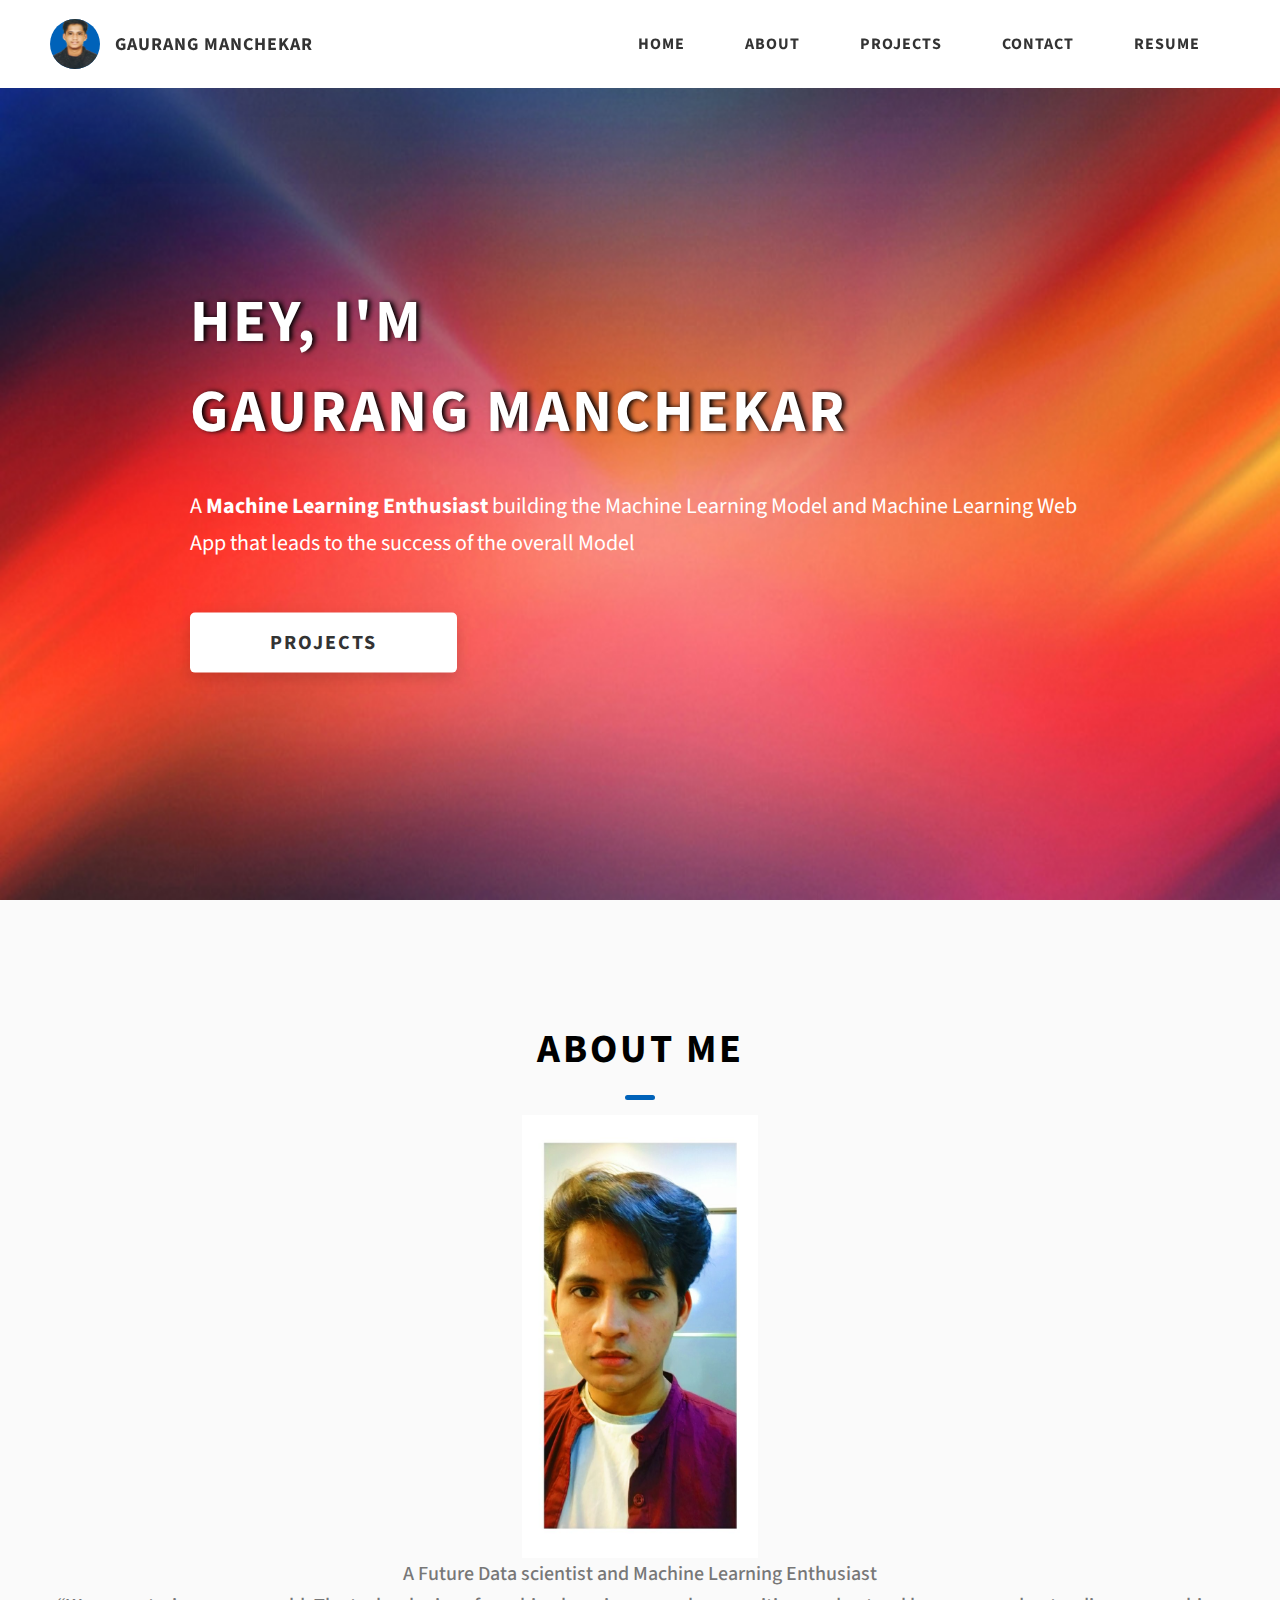
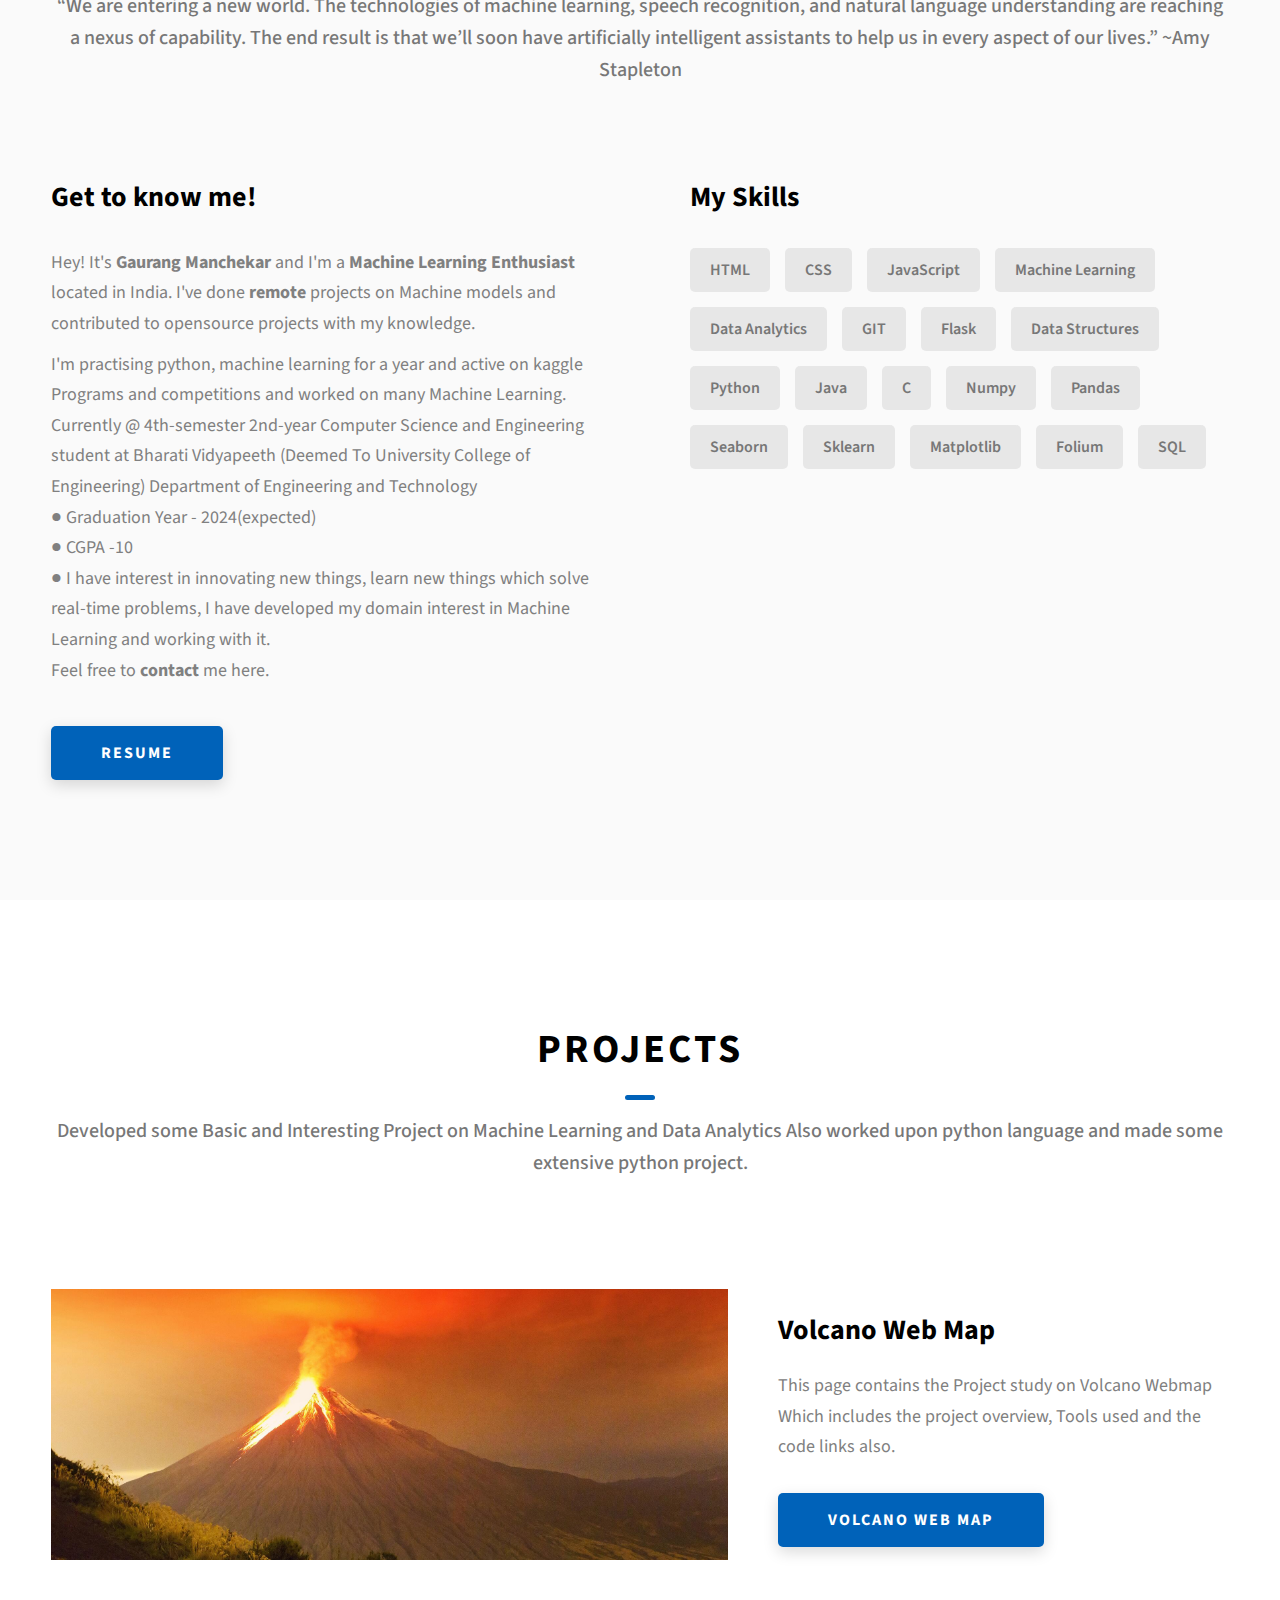
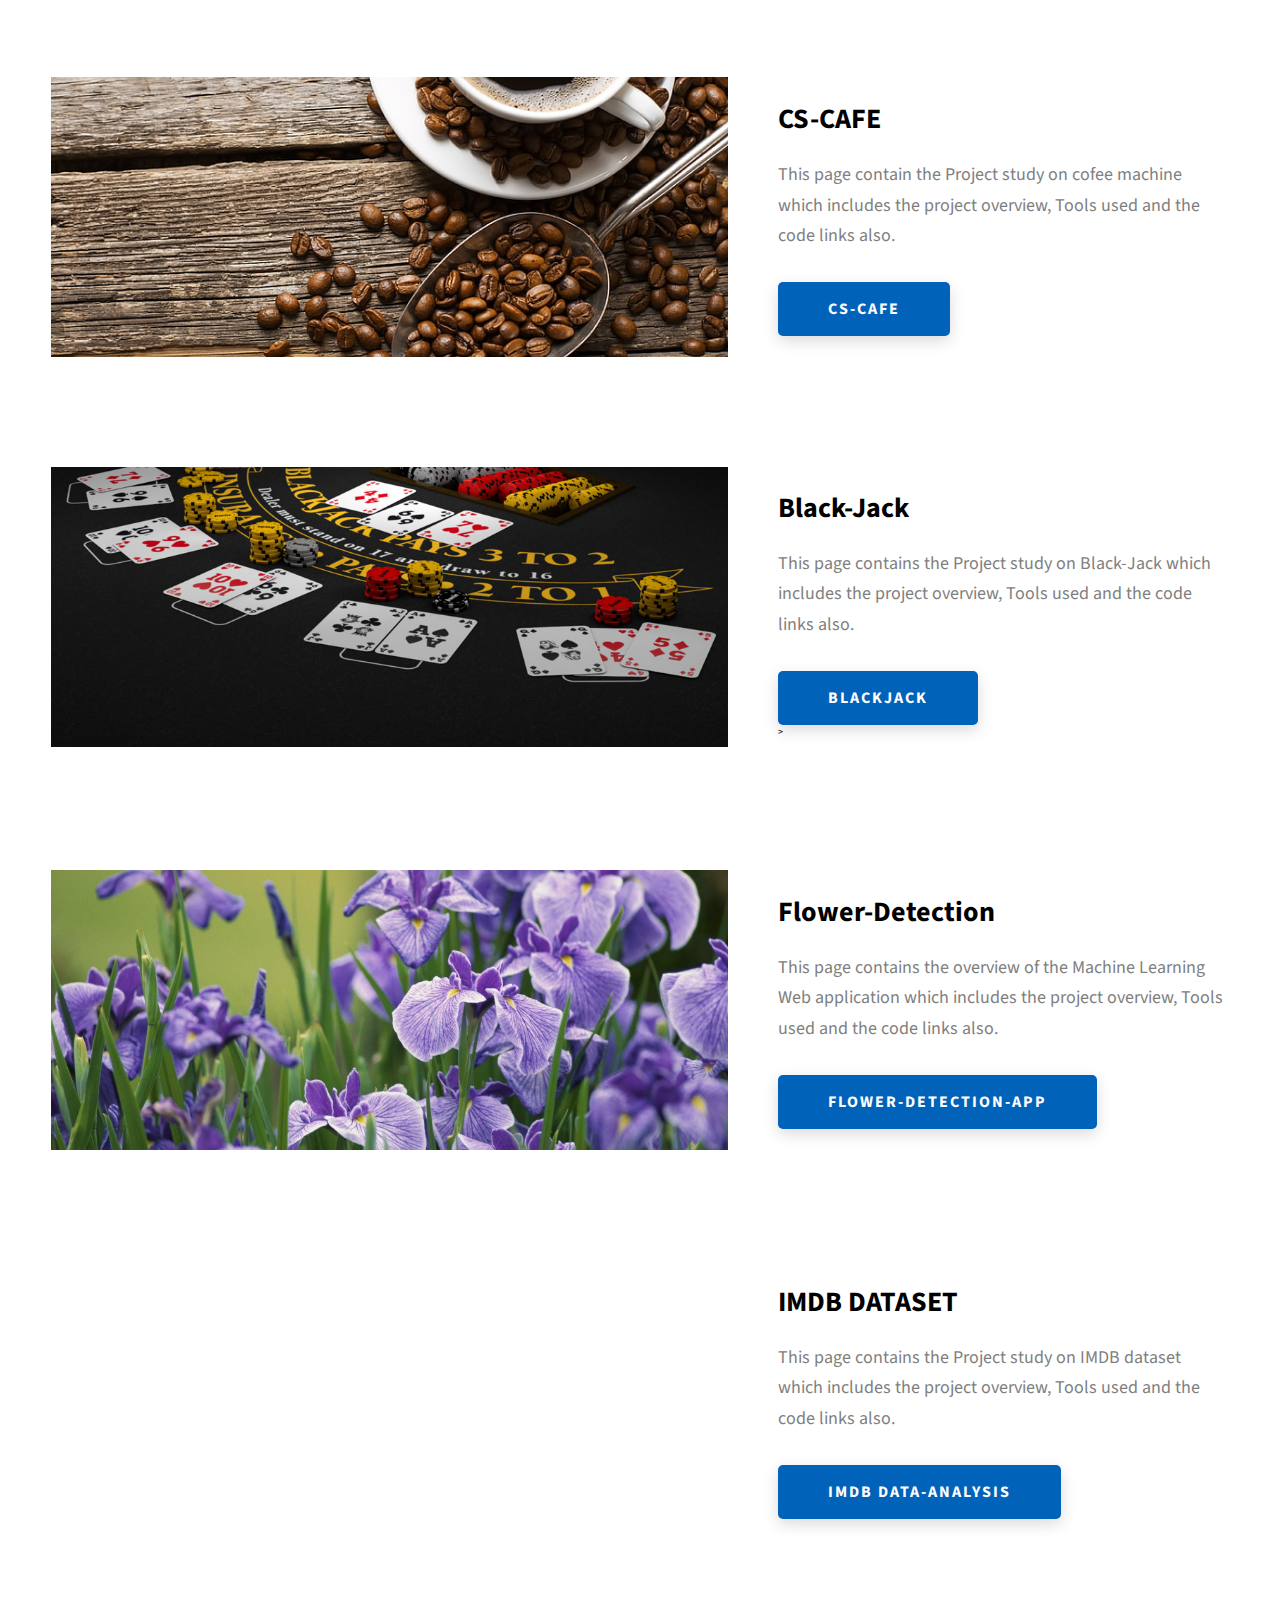
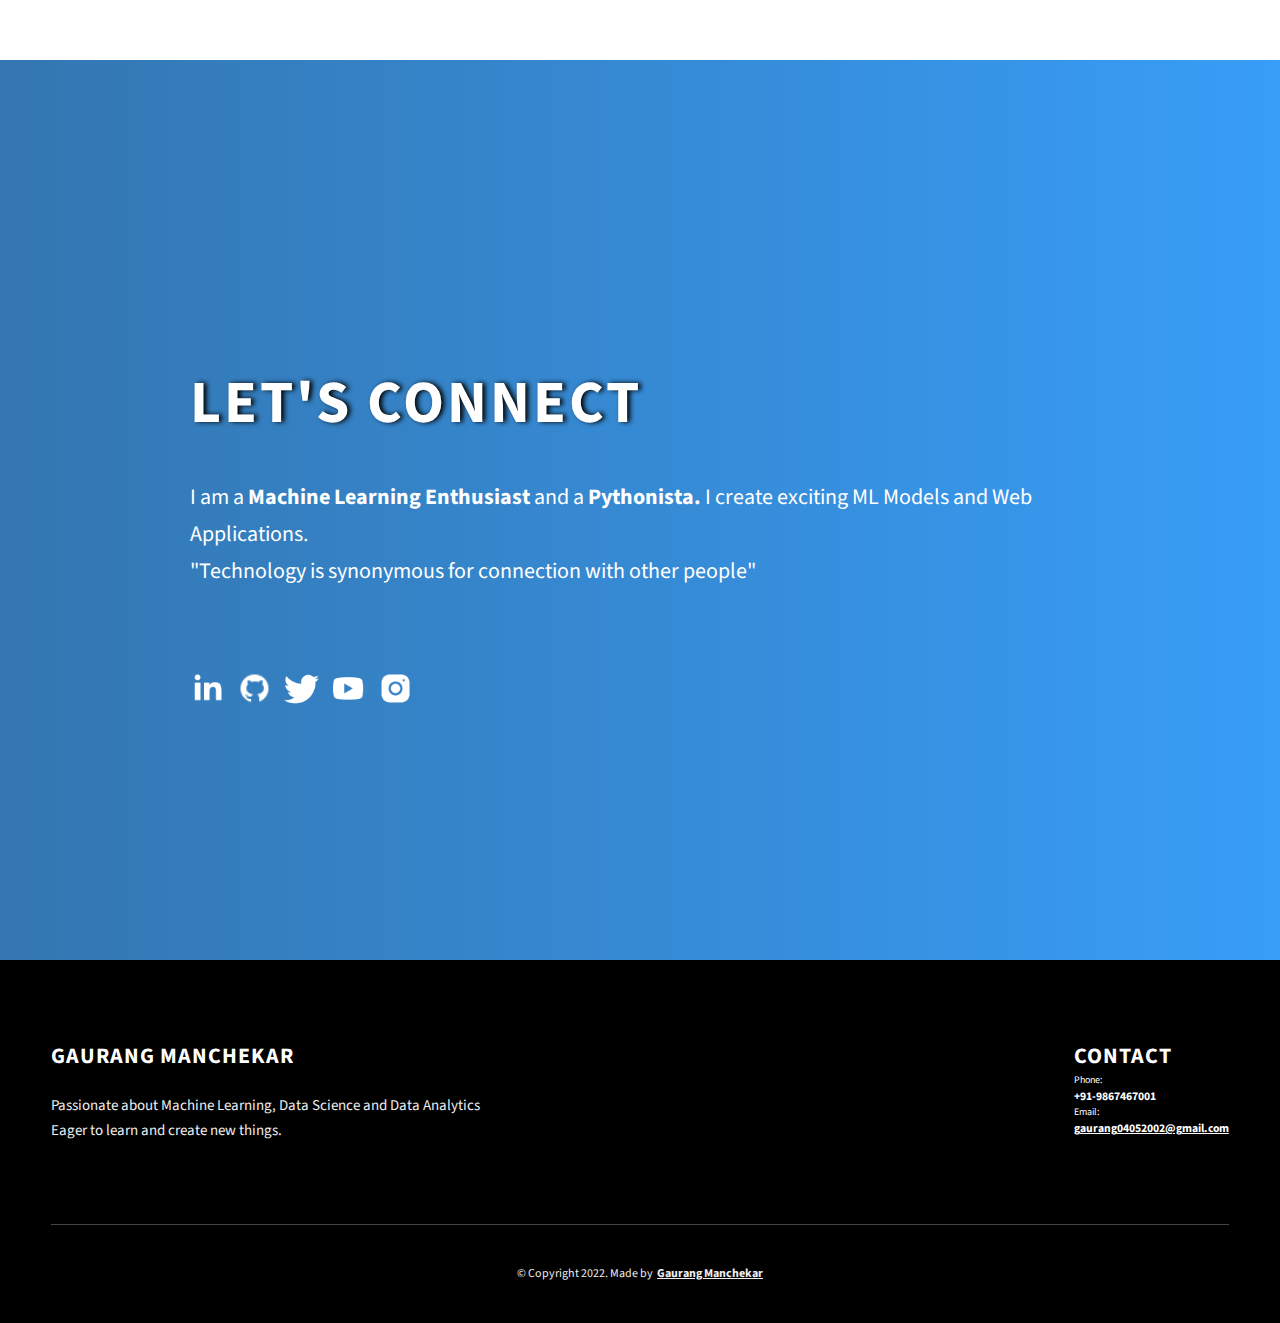
<file: index.html>
<!DOCTYPE html>
<html lang="en">
  <head>
    <meta charset="UTF-8" />
    <meta name="viewport" content="width=device-width, initial-scale=1.0" />
    <meta http-equiv="X-UA-Compatible" content="ie=edge" />
    <title>Gaurang Manchekar</title>
    <link rel="shortcut icon" type="image/png" href="./assets/png/Photo_ccexpress.png">
    <meta name="description" content="Portfolio Template for Developer" />

    <link rel="stylesheet" href="css/style.css" />

    <link rel="preconnect" href="https://fonts.googleapis.com" />
    <link rel="preconnect" href="https://fonts.gstatic.com" crossorigin />
    <link
      href="https://fonts.googleapis.com/css2?family=Source+Sans+Pro:wght@400;600;700;900&display=swap"
      rel="stylesheet"
    />

    <link rel="preconnect" href="https://fonts.googleapis.com">
    <link href="https://fonts.googleapis.com/css2?family=Amatic+SC:wght@700&family=Bangers&family=Fredericka+the+Great&family=Indie+Flower&family=Kirang+Haerang&family=Rye&display=swap" rel="stylesheet">
  </head>
  <body>
    <header class="header">
      <div class="header__content">
        <div class="header__logo-container">
          <div class="header__logo-img-cont">
            <img
              src="./assets/png/Photo_ccexpress.png"
              alt="Gaurang Manchekar Logo Image"
              class="header__logo-img"
            />
          </div>
          <span class="header__logo-sub">Gaurang Manchekar</span>
        </div>
        <div class="header__main">
          <ul class="header__links">
            <li class="header__link-wrapper">
              <a href="./index.html" class="header__link"> Home </a>
            </li>
            <li class="header__link-wrapper">
              <a href="./index.html#about" class="header__link">About </a>
            </li>
            <li class="header__link-wrapper">
              <a href="./index.html#projects" class="header__link">
                Projects
              </a>
            </li>
            <li class="header__link-wrapper">
              <a href="./index.html#home-hero-connect" class="header__link"> Contact </a>
            </li>
            <li class="header__link-wrapper">
              <a href="./assets/Resume-Gaurang Manchekar.pdf" target="_blank" class="header__link"> Resume </a>
            </li>
          </ul>
          <div class="header__main-ham-menu-cont">
            <img
              src="./assets/svg/ham-menu.svg"
              alt="hamburger menu"
              class="header__main-ham-menu"
            />
            <img
              src="./assets/svg/ham-menu-close.svg"
              alt="hamburger menu close"
              class="header__main-ham-menu-close d-none"
            />
          </div>
        </div>
      </div>
      <div class="header__sm-menu">
        <div class="header__sm-menu-content">
          <ul class="header__sm-menu-links">
            <li class="header__sm-menu-link">
              <a href="./index.html"> Home </a>
            </li>

            <li class="header__sm-menu-link">
              <a href="./index.html#about"> About </a>
            </li>

            <li class="header__sm-menu-link">
              <a href="./index.html#projects"> Projects </a>
            </li>

            <li class="header__sm-menu-link">
              <a href="./index.html#home-hero-connect"> Contact </a>
            </li>
            <li class="header__sm-menu-link">
              <a href="./assets/Resume-Gaurang Manchekar.pdf" target="_blank"> Resume </a>
            </li>
          </ul>
        </div>
      </div>
    </header>
    <section class="home-hero">
     <img src="./assets/jpeg/BACK3.jpg" height=100% width="100%" alt="">

      <div class="home-hero__content">
        <h1 class="heading-primary">Hey, I'M <br> Gaurang Manchekar
        </h1>
        <div class="home-hero__info">
          <p class="text-primary">
            A <strong>Machine Learning Enthusiast</strong> building the Machine Learning Model and Machine Learning Web App
            that leads to the success of the overall Model
          </p>
        </div>
        <div class="home-hero__cta">
          <a href="./#projects" class="btn btn--bg">Projects</a>
        </div>
      </div><!--
      <div class="home-hero__socials">
        <div class="home-hero__social">
          <a href="#" class="home-hero__social-icon-link">
            <img
              src="./assets/png/linkedin-ico.png"
              alt="icon"
              class="home-hero__social-icon"
            />
          </a>
        </div>
        <div class="home-hero__social">
          <a href="#" class="home-hero__social-icon-link">
            <img
              src="./assets/png/github-ico.png"
              alt="icon"
              class="home-hero__social-icon"
            />
          </a>
        </div>
        <div class="home-hero__social">
          <a href="#" class="home-hero__social-icon-link">
            <img
              src="./assets/png/twitter-ico.png"
              alt="icon"
              class="home-hero__social-icon"
            />
          </a>
        </div>
        <div class="home-hero__social">
          <a href="#" class="home-hero__social-icon-link">
            <img
              src="./assets/png/yt-ico.png"
              alt="icon"
              class="home-hero__social-icon"
            />
          </a>
        </div>
        <div class="home-hero__social">
          <a
            href="#"
            class="home-hero__social-icon-link home-hero__social-icon-link--bd-none"
          >
            <img
              src="./assets/png/insta-ico.png"
              alt="icon"
              class="home-hero__social-icon"
            />
          </a>
        </div>
      </div>-->
      <!--<div class="home-hero__mouse-scroll-cont">
        <div class="mouse"></div>
      </div>-->
    </section>
    <section id="about" class="about sec-pad">
      <div class="main-container">
        <h2 class="heading heading-sec heading-sec__mb-med">
          <span class="heading-sec__main">About Me</span>
          <img class ="me" src="./assets/jpeg/Snapchat-411923916.jpg" alt="">




          
          <span class="heading-sec__sub">
            A Future Data scientist and Machine Learning Enthusiast
            <br>
            “We are entering a new world. The technologies of machine learning, speech recognition, and natural language understanding are reaching a nexus of capability. The end result is that we’ll soon have artificially intelligent assistants to help us in every aspect of our lives.” ~Amy Stapleton
          </span>
        </h2>
        <div class="about__content">
          <div class="about__content-main">
            <h3 class="about__content-title">Get to know me!</h3>
            <div class="about__content-details">
              <p class="about__content-details-para">
                Hey! It's
                <strong>Gaurang Manchekar</strong>
                and I'm a <strong> Machine Learning Enthusiast </strong> located in
                India. I've done
                <strong> remote </strong>
                projects on Machine models and contributed to opensource projects
                with my knowledge.
              </p>
              <p class="about__content-details-para">
                I'm practising python, machine learning for a year and active on kaggle Programs
                and competitions and worked on many Machine Learning.
                <br>
                Currently @ 4th-semester 2nd-year Computer Science and Engineering student
                at Bharati Vidyapeeth (Deemed To University College of Engineering)
                Department of Engineering and Technology
                <br>
                ● Graduation Year - 2024(expected) <br>
                ● CGPA -10 <br>
                ● I have interest in innovating new things, learn new things which
                solve real-time problems, I have developed my domain interest in
                Machine Learning and working with it.
                
                <br>
                Feel free to
                <strong>contact</strong> me here.
              </p>
            </div>
            <a href="./assets/Resume-Gaurang Manchekar.pdf" target="_blank" class="btn btn--med btn--theme dynamicBgClr"
              >Resume</a
            >
          </div>
          <div class="about__content-skills">
            <h3 class="about__content-title">My Skills</h3>
            <div class="skills">
              <div class="skills__skill">HTML</div>
              <div class="skills__skill">CSS</div>
              <div class="skills__skill">JavaScript</div>
              <div class="skills__skill">Machine Learning</div>
              <div class="skills__skill">Data Analytics</div>
              <div class="skills__skill">GIT</div>
              <div class="skills__skill">Flask</div>
              <div class="skills__skill">Data Structures</div>
              <div class="skills__skill">Python</div>
              <div class="skills__skill">Java</div>
              <div class="skills__skill">C</div>
              <div class="skills__skill">Numpy</div>
              <div class="skills__skill">Pandas</div>
              <div class="skills__skill">Seaborn</div>
              <div class="skills__skill">Sklearn</div>
              <div class="skills__skill">Matplotlib</div>
              <div class="skills__skill">Folium</div> 
              <div class="skills__skill">SQL</div>             

            </div>
          </div>
        </div>
      </div>
    </section>
    <section id="projects" class="projects sec-pad">
      <div class="main-container">
        <h2 class="heading heading-sec heading-sec__mb-bg">
          <span class="heading-sec__main">Projects</span>
          <span class="heading-sec__sub">
            Developed some Basic and Interesting Project on Machine Learning and
            Data Analytics
            Also worked upon python language and made some extensive python project.
          </span>
        </h2>

        <div class="projects__content">
          <div class="projects__row">
            <div class="projects__row-img-cont">
              <img
                width="100"
                src="./assets/jpeg/volcano.jpg"
                alt="Software Screenshot"
                class="projects__row-img"
                loading="lazy"
              />
            </div>
            <div class="projects__row-content">
              <h3 class="projects__row-content-title">Volcano Web Map</h3>
              <p class="projects__row-content-desc">
                This page contains the Project study on Volcano Webmap Which includes the project overview,
                Tools used and the code links also.
              </p>
              <a
                href="./project-1.html"
                class="btn btn--med btn--theme dynamicBgClr"
                target="_blank"
                >Volcano Web Map</a
              >
            </div>
          </div>
          <div class="projects__row">
            <div class="projects__row-img-cont">
              <img
                src="./assets/jpeg/coffee.jpg"
                alt="Software Screenshot"
                class="projects__row-img"
                loading="lazy"
                height="280"
              />
            </div>
            <div class="projects__row-content">
              <h3 class="projects__row-content-title">CS-CAFE</h3>
              <p class="projects__row-content-desc">
                This page contain the Project study on cofee machine which includes the project overview,
                Tools used and the code links also.
              </p>
              <a
                href="./project-2.html"
                class="btn btn--med btn--theme dynamicBgClr"
                target="_blank"
                >CS-CAFE</a
              >
            </div>
          </div>
          <div class="projects__row">
            <div class="projects__row-img-cont">
              <img
                src="./assets/jpeg/BlackJack.jpg"
                alt="Software Screenshot"
                class="projects__row-img"
                loading="lazy"
                height="280"
              />
            </div>
            <div class="projects__row-content">
              <h3 class="projects__row-content-title">Black-Jack</h3>
              <p class="projects__row-content-desc">
                This page contains the Project study on Black-Jack which includes the project overview,
                Tools used and the code links also.
              </p>
              <a
                href="./project-3.html"
                class="btn btn--med btn--theme dynamicBgClr"
                target="_blank"
                >BlackJack</a>
              >
            </div>
          </div> 
          <div class="projects__row">
            <div class="projects__row-img-cont">
              <img
                src="./assets/jpeg/Flower.jpg"
                alt="Software Screenshot"
                class="projects__row-img"
                loading="lazy"
                height="280"
              />
            </div>
            <div class="projects__row-content">
              <h3 class="projects__row-content-title">Flower-Detection</h3>
              <p class="projects__row-content-desc">
                This page contains the overview of the Machine Learning Web application which includes the project overview,
                Tools used and the code links also.
              </p>
              <a
                href="./project-4.html"
                class="btn btn--med btn--theme dynamicBgClr"
                target="_blank"
                >Flower-Detection-app</a
              >
            </div>
          </div>
          <div class="projects__row">
            <div class="projects__row-img-cont">
              <img
                src="./assets/png/imdb.png"
                alt="Software Screenshot"
                class="projects__row-img"
                loading="lazy"
                height="280"
              />
            </div>
            <div class="projects__row-content">
              <h3 class="projects__row-content-title">IMDB DATASET</h3>
              <p class="projects__row-content-desc">
                This page contains the Project study on IMDB dataset which includes the project overview,
                Tools used and the code links also.
              </p>
              <a
                href="./project-5.html"
                class="btn btn--med btn--theme dynamicBgClr"
                target="_blank"
                >IMDB DATA-ANALYSIS</a
              >
            </div>
          </div>
        </div>
      </div>
    </section>
<!--
    <section id="contact" class="contact sec-pad dynamicBg">
      <div class="main-container">
        <h2 class="heading heading-sec heading-sec__mb-med">
          <span class="heading-sec__main heading-sec__main--lt">Contact</span>
          <span class="heading-sec__sub heading-sec__sub--lt">
            Lorem ipsum dolor sit amet consectetur adipisicing elit. Hic facilis
            tempora explicabo quae quod deserunt eius sapiente
          </span>
        </h2>
        <div class="contact__form-container">
          <form action="#" class="contact__form">
            <div class="contact__form-field">
              <label class="contact__form-label" for="name">Name</label>
              <input
                required
                placeholder="Enter Your Name"
                type="text"
                class="contact__form-input"
                name="name"
                id="name"
              />
            </div>
            <div class="contact__form-field">
              <label class="contact__form-label" for="email">Email</label>
              <input
                required
                placeholder="Enter Your Email"
                type="text"
                class="contact__form-input"
                name="email"
                id="email"
              />
            </div>
            <div class="contact__form-field">
              <label class="contact__form-label" for="message">Message</label>
              <textarea
                required
                cols="30"
                rows="10"
                class="contact__form-input"
                placeholder="Enter Your Message"
                name="message"
                id="message"
              ></textarea>
            </div>
            <button type="submit" class="btn btn--theme contact__btn">
              Submit
            </button>
          </form>
        </div>
      </div>
    </section>
-->

    
    <section class="home-hero" id="home-hero-connect">
      <div class="home-hero__content">
        <h1 class="heading-primary">Let's Connect</h1>
        <div class="home-hero__info">
          <p class="text-primary">
            I am a <strong>Machine Learning Enthusiast</strong> and a <strong>Pythonista.</strong>
            I create exciting ML Models and Web Applications.
            <br>
            "Technology is synonymous for connection with other people"</p>

        </div>
        <div class="social">
          <div class="main-footer__social-cont">
            <a target="_blank" rel="noreferrer" href="https://www.linkedin.com/in/gaurang-manchekar-8926a6201/">
              <img
                class="main-connect__icon"
                src="./assets/png/linkedin-ico.png"
                alt="icon"
              />
            </a>
            <a target="_blank" rel="noreferrer" href="https://github.com/GaurangPM-19">
              <img
                class="main-connect__icon"
                src="./assets/png/github-ico.png"
                alt="icon"
              />
            </a>
            <a target="_blank" rel="noreferrer" href="https://twitter.com/GaurangM02">
              <img
                class="main-connect__icon"
                src="./assets/png/twitter-ico.png"
                alt="icon"
              />
            </a>
            <a target="_blank" rel="noreferrer" href="https://www.youtube.com/channel/UCc6dIHuBwHmTEc-O9H5ql9Q">
              <img
                class="main-connect__icon"
                src="./assets/png/yt-ico.png"
                alt="icon"
              />
            </a>
            <a target="_blank" rel="noreferrer" href="https://www.instagram.com/gaurangmanchekar/">
              <img
                class="main-connect__icon main-connect__icon--mr-none"
                src="./assets/png/insta-ico.png"
                alt="icon"
              />
            </a>
          </div>
      </div>
      </div>
    </section>




    <footer class="main-footer">
      <div class="main-container">
        <div class="main-footer__upper">
          <div class="main-footer__row main-footer__row-1">
            <h2 class="heading heading-sm main-footer__heading-sm">
              <span>Contact</span>
            </h2>
            <!--Phone Number-->
            Phone:<h3>+91-9867467001</h3>
            <!--Email-->
            Email:<u><a href="mailto:gaurang04052002@gmail.com"><h3>gaurang04052002@gmail.com</h3></a></u>

            <!--
            <div class="main-footer__social-cont">
              <a target="_blank" rel="noreferrer" href="#">
                <img
                  class="main-footer__icon"
                  src="./assets/png/linkedin-ico.png"
                  alt="icon"
                />
              </a>
              <a target="_blank" rel="noreferrer" href="#">
                <img
                  class="main-footer__icon"
                  src="./assets/png/github-ico.png"
                  alt="icon"
                />
              </a>
              <a target="_blank" rel="noreferrer" href="#">
                <img
                  class="main-footer__icon"
                  src="./assets/png/twitter-ico.png"
                  alt="icon"
                />
              </a>
              <a target="_blank" rel="noreferrer" href="#">
                <img
                  class="main-footer__icon"
                  src="./assets/png/yt-ico.png"
                  alt="icon"
                />
              </a>
              <a target="_blank" rel="noreferrer" href="#">
                <img
                  class="main-footer__icon main-footer__icon--mr-none"
                  src="./assets/png/insta-ico.png"
                  alt="icon"
                />
              </a>
            </div>-->
          </div>
          <div class="main-footer__row main-footer__row-2">
            <h4 class="heading heading-sm text-lt">Gaurang Manchekar</h4>
            <p class="main-footer__short-desc">
              Passionate about Machine Learning, Data Science and Data Analytics<br>
              Eager to learn and create new things.
            </p>
          </div>
        </div>

        <!-- If you give me some credit or shoutout here by linking to my website, then it will be a big thing for me and will help me a lot :) -->
        <div class="main-footer__lower">
          &copy; Copyright 2022. Made by
          <a rel="noreferrer" target="_blank" href="./index.html"
            >Gaurang Manchekar</a
          >
        </div>
      </div>
    </footer>

    <script src="./index.js"></script>

  </body>
</html>
</file>
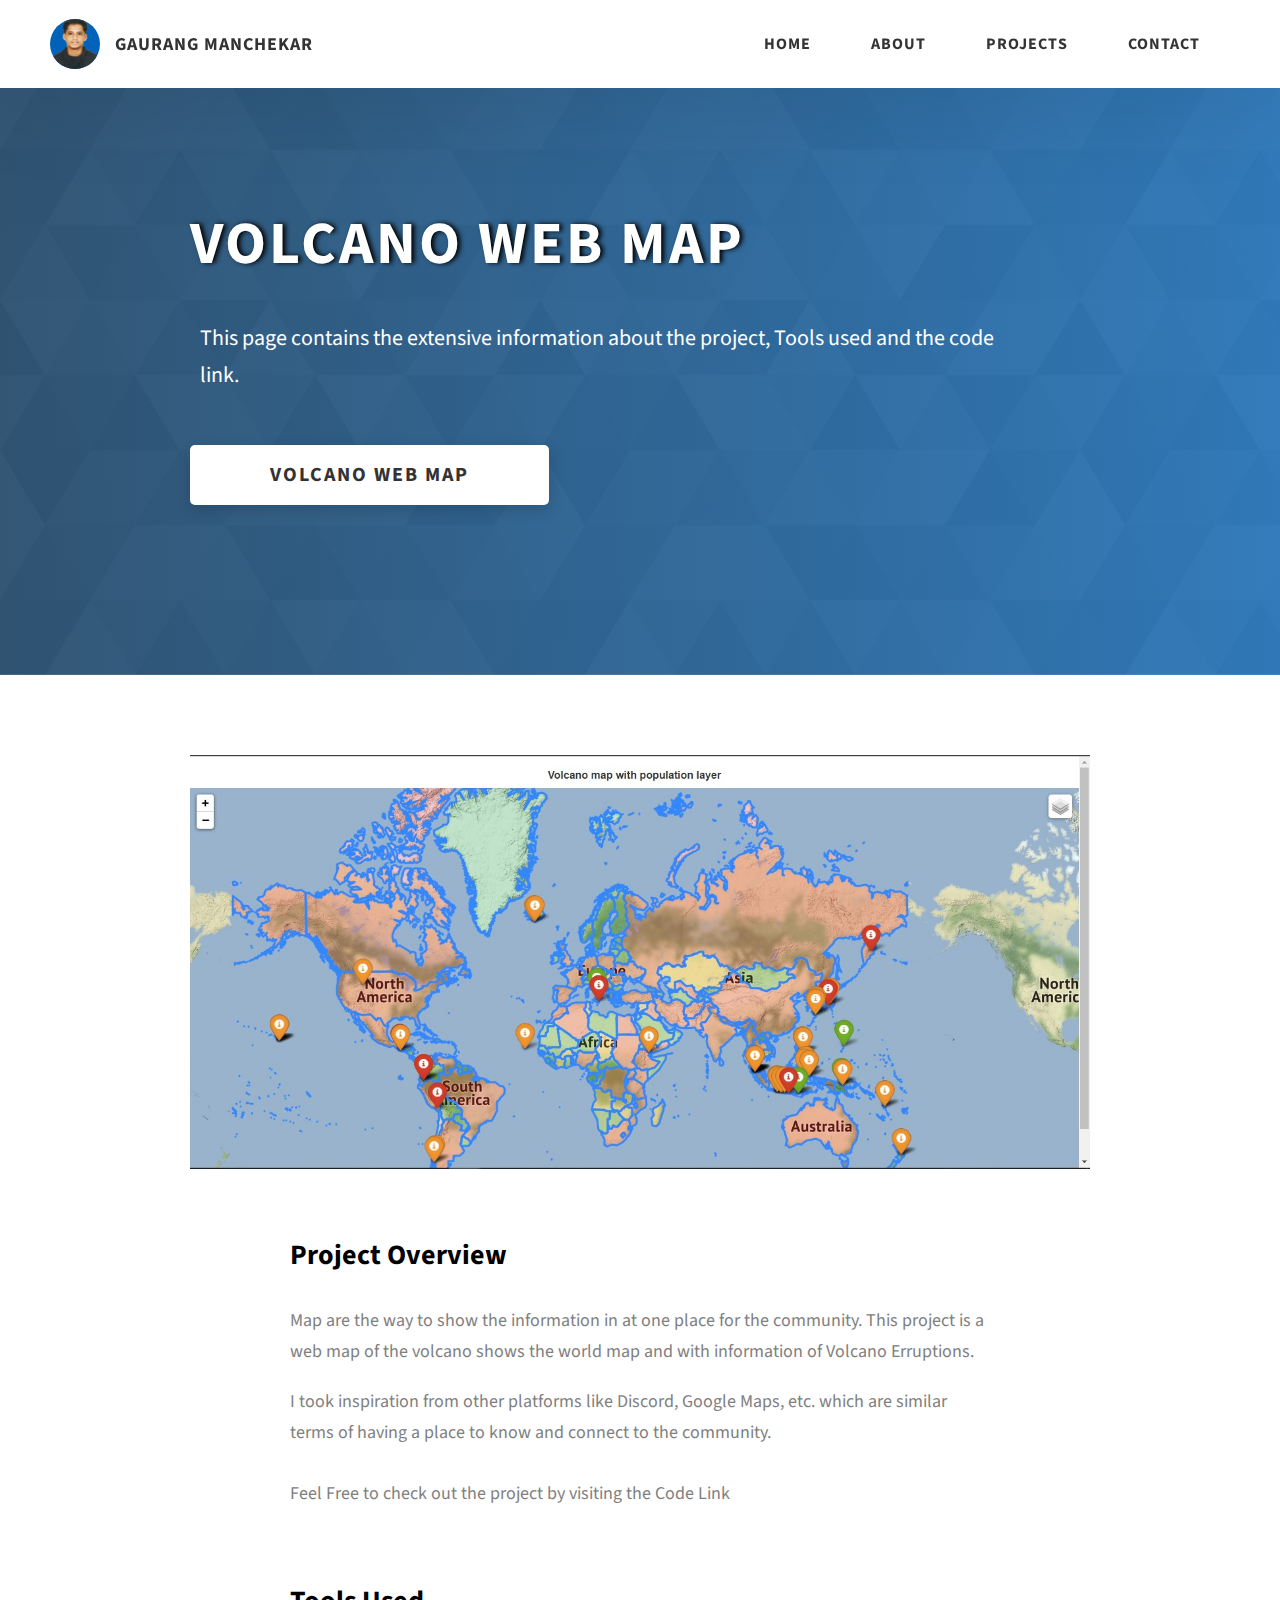
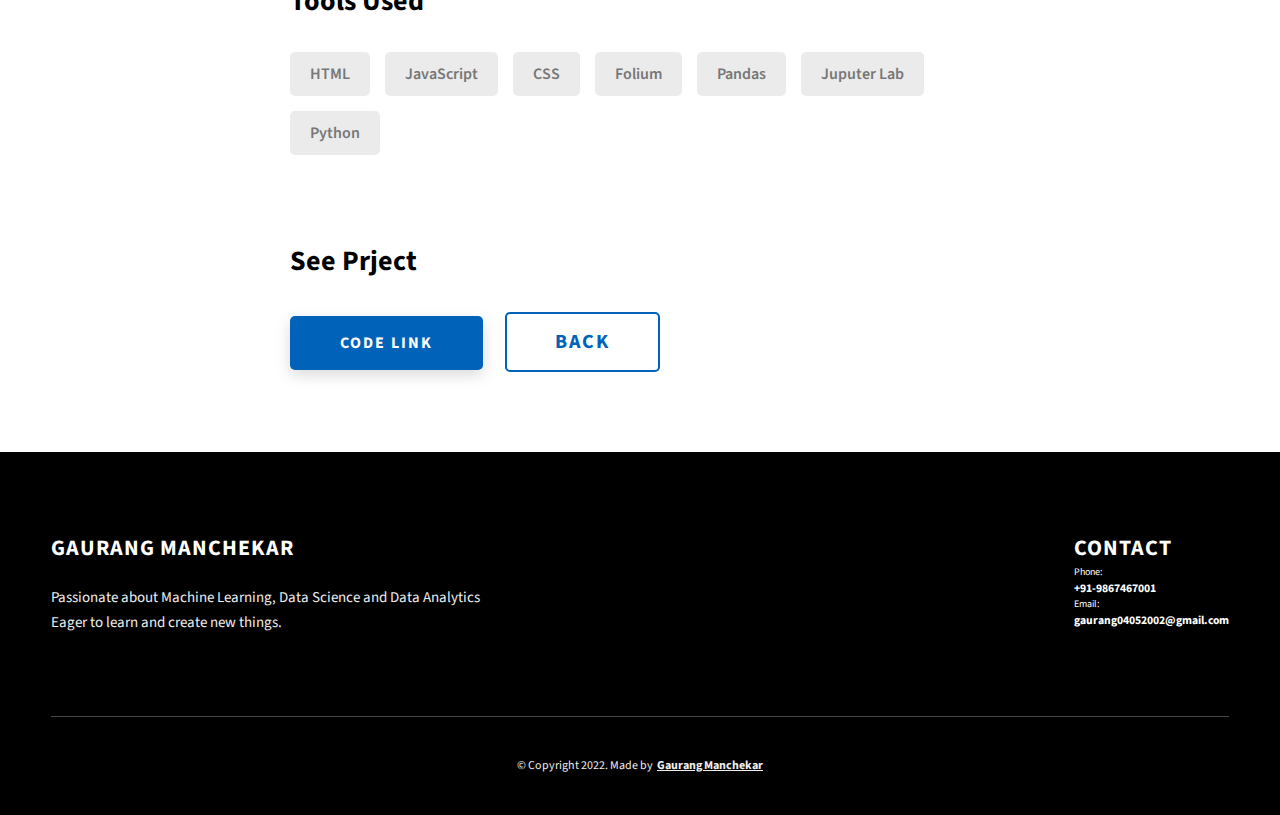
<file: project-1.html>
<!DOCTYPE html>
<html lang="en">
  <head>
    <meta charset="UTF-8" />
    <meta name="viewport" content="width=device-width, initial-scale=1.0" />
    <meta http-equiv="X-UA-Compatible" content="ie=edge" />
    <title>Volcano Web Map</title>
    <meta name="description" content="Case study page of Project" />
    <link rel="shortcut icon" type="image/png" href="./assets/png/Photo_ccexpress.png">

    <link rel="stylesheet" href="css/style.css" />

    <link rel="preconnect" href="https://fonts.googleapis.com" />
    <link rel="preconnect" href="https://fonts.gstatic.com" crossorigin />
    <link
      href="https://fonts.googleapis.com/css2?family=Source+Sans+Pro:wght@400;600;700;900&display=swap"
      rel="stylesheet"
    />
  </head>
  <body>
    <header class="header">
      <div class="header__content">
        <div class="header__logo-container">
          <div class="header__logo-img-cont">
            <img
              src="./assets/png/Photo_ccexpress.png"
              alt="Gaurang Manchekar Logo Image"
              class="header__logo-img"
            />
          </div>
          <span class="header__logo-sub">Gaurang Manchekar</span>
        </div>
        <div class="header__main">
          <ul class="header__links">
            <li class="header__link-wrapper">
              <a href="./index.html" class="header__link"> Home </a>
            </li>
            <li class="header__link-wrapper">
              <a href="./index.html#about" class="header__link">About </a>
            </li>
            <li class="header__link-wrapper">
              <a href="./index.html#projects" class="header__link">
                Projects
              </a>
            </li>
            <li class="header__link-wrapper">
              <a href="./index.html#home-hero-connect" class="header__link"> Contact </a>
            </li>
          </ul>
          <div class="header__main-ham-menu-cont">
            <img
              src="./assets/svg/ham-menu.svg"
              alt="hamburger menu"
              class="header__main-ham-menu"
            />
            <img
              src="./assets/svg/ham-menu-close.svg"
              alt="hamburger menu close"
              class="header__main-ham-menu-close d-none"
            />
          </div>
        </div>
      </div>
      <div class="header__sm-menu">
        <div class="header__sm-menu-content">
          <ul class="header__sm-menu-links">
            <li class="header__sm-menu-link">
              <a href="./index.html"> Home </a>
            </li>

            <li class="header__sm-menu-link">
              <a href="./index.html#about"> About </a>
            </li>

            <li class="header__sm-menu-link">
              <a href="./index.html#projects"> Projects </a>
            </li>

            <li class="header__sm-menu-link">
              <a href="./index.html#home-hero-connect"> Contact </a>
            </li>
          </ul>
        </div>
      </div>
    </header>
    <section class="project-cs-hero">
      <div class="project-cs-hero__content">
        <h1 class="heading-primary pt">Volcano Web Map</h1>
        <div class="project-cs-hero__info">
          <p class="text-primary pt">
            This page contains the extensive information about the project,
            Tools used and the code link.
          </p>
        </div>
        <div class="project-cs-hero__cta">
          <a href="https://github.com/GaurangPM-19/Web_map_Volcano" class="btn btn--bg" target="_blank">Volcano Web Map</a>
        </div>
      </div>
    </section>
    <section class="project-details">
      <div class="main-container">
        <div class="project-details__content">
          <div class="project-details__showcase-img-cont">
            <img
              src="./assets/jpeg/mapport.jpg"
              alt="Project Image"
              class="project-details__showcase-img"
            />
          </div>
          <div class="project-details__content-main">
            <div class="project-details__desc">
              <h3 class="project-details__content-title">Project Overview</h3>
              <p class="project-details__desc-para">
                Map are the way to show the information in at one place for the community.
                This project is a web map of the volcano shows the world map and with information of Volcano Erruptions.

              </p>
              <p class="project-details__desc-para">
                I took inspiration from other platforms like Discord, Google Maps, etc. which are similar terms of having a place to know and connect to the community.
                <br><br>
                Feel Free to check out the project by visiting the Code Link
              </p>
            </div>
            <div class="project-details__tools-used">
              <h3 class="project-details__content-title">Tools Used</h3>
              <div class="skills">
                <div class="skills__skill">HTML</div>
                <div class="skills__skill">JavaScript</div>
                <div class="skills__skill">CSS</div>
                <div class="skills__skill">Folium</div>
                <div class="skills__skill">Pandas</div>
                <div class="skills__skill">Juputer Lab</div>
                <div class="skills__skill">Python</div>
              </div>
            </div>
            <div class="project-details__links">
              <h3 class="project-details__content-title">See Prject</h3>
              <!--<a
                href="#"
                class="btn btn--med btn--theme project-details__links-btn"
                target="_blank"
                >Live Link</a
              >-->
              <a
                href="https://github.com/GaurangPM-19/Web_map_Volcano"
                class="btn btn--med btn--theme project-details__links-btn"
                target="_blank"
                >Code Link</a
              >
              <a
              href="./index.html#projects"
              class="btn btn--bg btn--theme-inv project-details__links-btn"
              >Back</a
            >
            </div>
          </div>
        </div>
      </div>
    </section>
    <footer class="main-footer">
      <div class="main-container">
        <div class="main-footer__upper">
          <div class="main-footer__row main-footer__row-1">
            <h2 class="heading heading-sm main-footer__heading-sm">
              <span>Contact</span>
            </h2>
            <!--Phone Number-->
            Phone:<h3>+91-9867467001</h3>
            <!--Email-->
            Email:<h3>gaurang04052002@gmail.com</h3>

            <!--
            <div class="main-footer__social-cont">
              <a target="_blank" rel="noreferrer" href="#">
                <img
                  class="main-footer__icon"
                  src="./assets/png/linkedin-ico.png"
                  alt="icon"
                />
              </a>
              <a target="_blank" rel="noreferrer" href="#">
                <img
                  class="main-footer__icon"
                  src="./assets/png/github-ico.png"
                  alt="icon"
                />
              </a>
              <a target="_blank" rel="noreferrer" href="#">
                <img
                  class="main-footer__icon"
                  src="./assets/png/twitter-ico.png"
                  alt="icon"
                />
              </a>
              <a target="_blank" rel="noreferrer" href="#">
                <img
                  class="main-footer__icon"
                  src="./assets/png/yt-ico.png"
                  alt="icon"
                />
              </a>
              <a target="_blank" rel="noreferrer" href="#">
                <img
                  class="main-footer__icon main-footer__icon--mr-none"
                  src="./assets/png/insta-ico.png"
                  alt="icon"
                />
              </a>
            </div>-->
          </div>
          <div class="main-footer__row main-footer__row-2">
            <h4 class="heading heading-sm text-lt">Gaurang Manchekar</h4>
            <p class="main-footer__short-desc">
              Passionate about Machine Learning, Data Science and Data Analytics<br>
              Eager to learn and create new things.
            </p>
          </div>
        </div>

        <!-- If you give me some credit or shoutout here by linking to my website, then it will be a big thing for me and will help me a lot :) -->
        <div class="main-footer__lower">
          &copy; Copyright 2022. Made by
          <a rel="noreferrer" target="_blank" href="./index.html"
            >Gaurang Manchekar</a
          >
        </div>
      </div>
    </footer>
    <script src="./index.js"></script>
  </body>
</html>
</file>
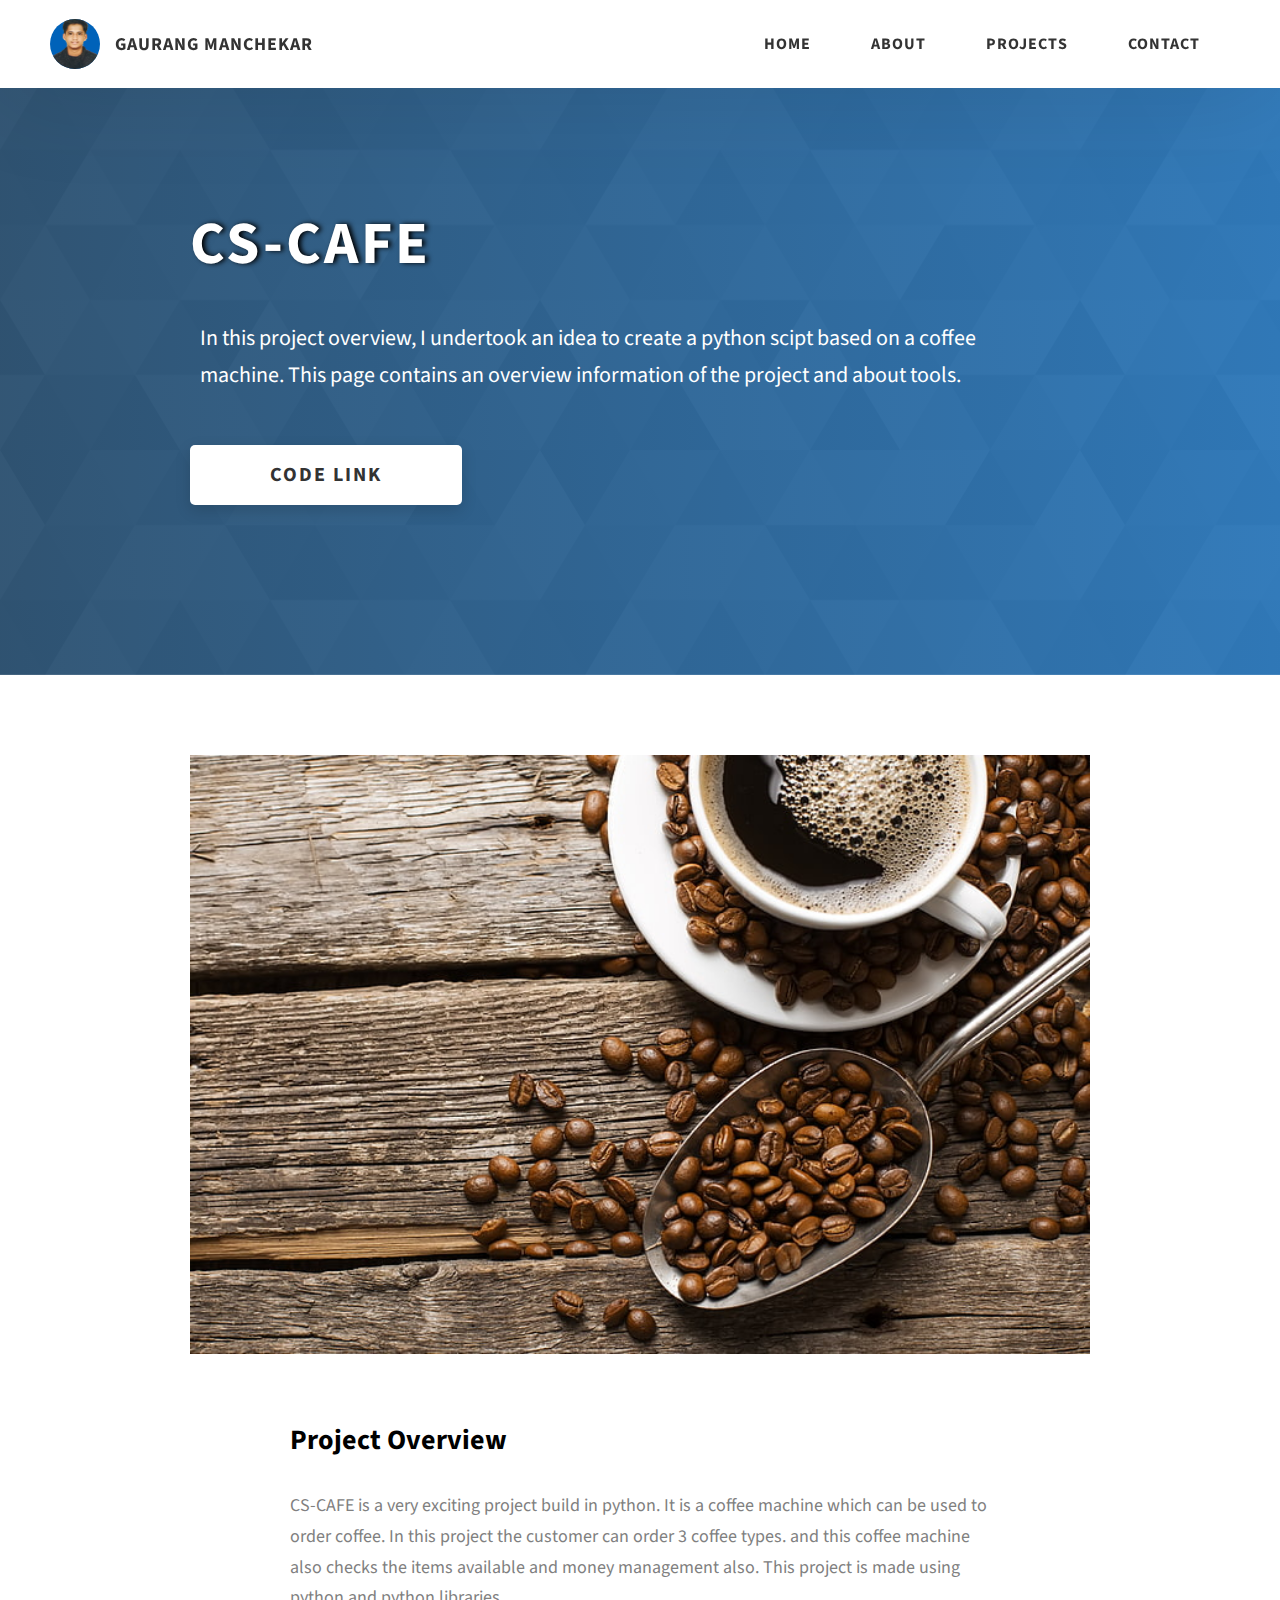
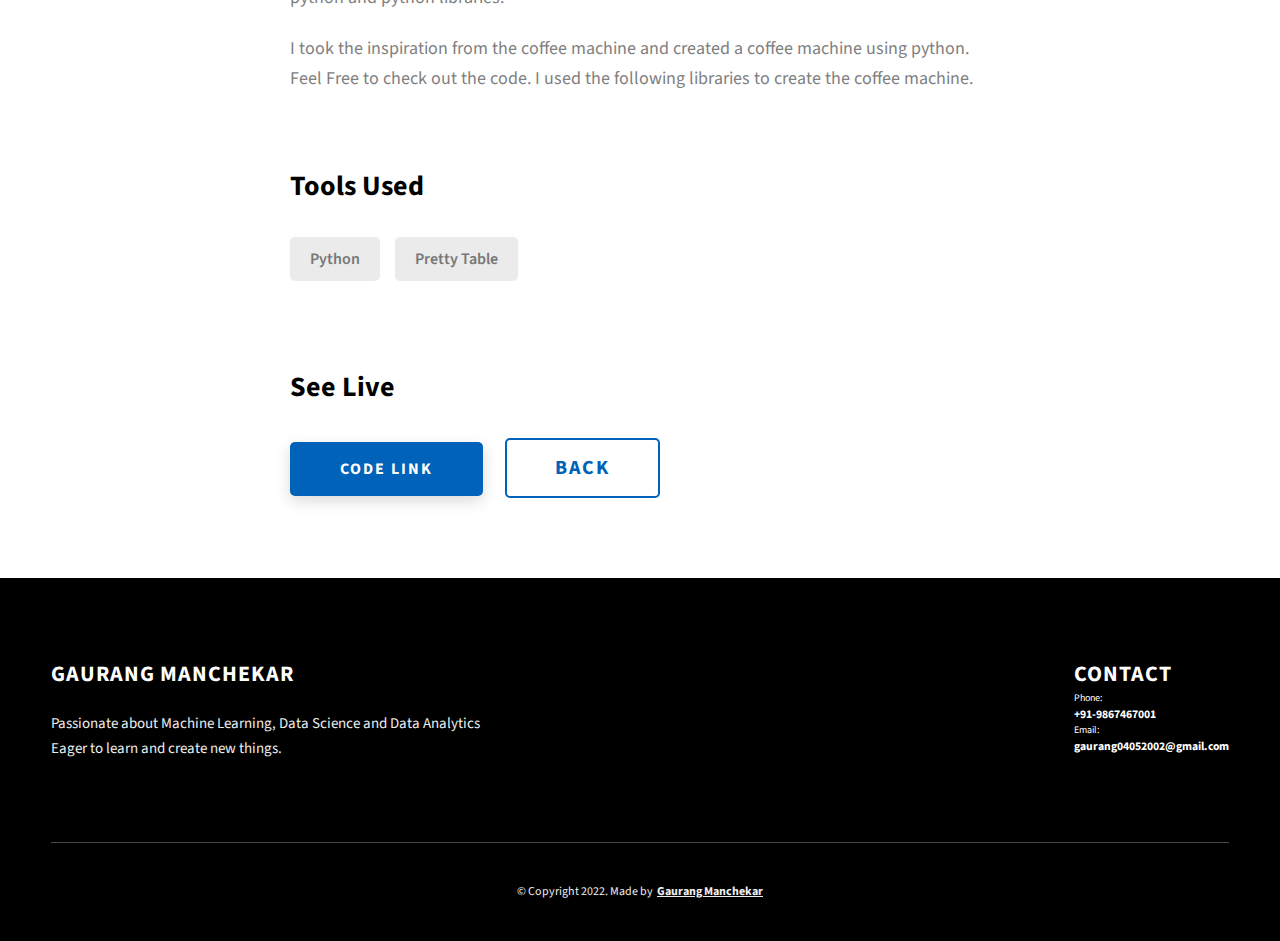
<file: project-2.html>
<!DOCTYPE html>
<html lang="en">
  <head>
    <meta charset="UTF-8" />
    <meta name="viewport" content="width=device-width, initial-scale=1.0" />
    <meta http-equiv="X-UA-Compatible" content="ie=edge" />
    <title>CS-CAFE</title>
    <meta name="description" content="Case study page of Project" />
    <link rel="shortcut icon" type="image/png" href="./assets/png/Photo_ccexpress.png">

    <link rel="stylesheet" href="css/style.css" />

    <link rel="preconnect" href="https://fonts.googleapis.com" />
    <link rel="preconnect" href="https://fonts.gstatic.com" crossorigin />
    <link
      href="https://fonts.googleapis.com/css2?family=Source+Sans+Pro:wght@400;600;700;900&display=swap"
      rel="stylesheet"
    />
  </head>
  <body>
    <header class="header">
      <div class="header__content">
        <div class="header__logo-container">
          <div class="header__logo-img-cont">
            <img
              src="./assets/png/Photo_ccexpress.png"
              alt="Gaurang Manchekar Logo Image"
              class="header__logo-img"
            />
          </div>
          <span class="header__logo-sub">Gaurang Manchekar</span>
        </div>
        <div class="header__main">
          <ul class="header__links">
            <li class="header__link-wrapper">
              <a href="./index.html" class="header__link"> Home </a>
            </li>
            <li class="header__link-wrapper">
              <a href="./index.html#about" class="header__link">About </a>
            </li>
            <li class="header__link-wrapper">
              <a href="./index.html#projects" class="header__link">
                Projects
              </a>
            </li>
            <li class="header__link-wrapper">
              <a href="./index.html#home-hero-connect" class="header__link"> Contact </a>
            </li>
          </ul>
          <div class="header__main-ham-menu-cont">
            <img
              src="./assets/svg/ham-menu.svg"
              alt="hamburger menu"
              class="header__main-ham-menu"
            />
            <img
              src="./assets/svg/ham-menu-close.svg"
              alt="hamburger menu close"
              class="header__main-ham-menu-close d-none"
            />
          </div>
        </div>
      </div>
      <div class="header__sm-menu">
        <div class="header__sm-menu-content">
          <ul class="header__sm-menu-links">
            <li class="header__sm-menu-link">
              <a href="./index.html"> Home </a>
            </li>

            <li class="header__sm-menu-link">
              <a href="./index.html#about"> About </a>
            </li>

            <li class="header__sm-menu-link">
              <a href="./index.html#projects"> Projects </a>
            </li>

            <li class="header__sm-menu-link">
              <a href="./index.html#home-hero-connect"> Contact </a>
            </li>
          </ul>
        </div>
      </div>
    </header>
    <section class="project-cs-hero">
      <div class="project-cs-hero__content">
        <h1 class="heading-primary">CS-CAFE</h1>
        <div class="project-cs-hero__info">
          <p class="text-primary">
            In this project overview, I undertook an idea to create a python scipt based on a coffee machine.
            This page contains an overview information of the project and about tools.
          </p>
        </div>
        <div class="project-cs-hero__cta">
          <a href="https://github.com/GaurangPM-19/CS_CAFE" class="btn btn--bg" target="_blank">Code Link</a>
        </div>
      </div>
    </section>
    <section class="project-details">
      <div class="main-container">
        <div class="project-details__content">
          <div class="project-details__showcase-img-cont">
            <img
              src="./assets/jpeg/coffee.jpg"
              alt="Project Image"
              class="project-details__showcase-img"
            />
          </div>
          <div class="project-details__content-main">
            <div class="project-details__desc">
              <h3 class="project-details__content-title">Project Overview</h3>
              <p class="project-details__desc-para">
                CS-CAFE is a very exciting project build in python. It is a coffee machine which can be used to order coffee.
                In this project the customer can order 3 coffee types.
                and this coffee machine also checks the items available and money management also.
                This project is made using python and python libraries.
              </p>
              <p class="project-details__desc-para">
                I took the inspiration from the coffee machine and created a coffee machine using python.
                Feel Free to check out the code.
                I used the following libraries to create the coffee machine.

              </p>
            </div>
            <div class="project-details__tools-used">
              <h3 class="project-details__content-title">Tools Used</h3>
              <div class="skills">
                <div class="skills__skill">Python</div>
                <div class="skills__skill">Pretty Table</div>
              </div>
            </div>
            <div class="project-details__links">
              <h3 class="project-details__content-title">See Live</h3>
              <!--<a
                href="#"
                class="btn btn--med btn--theme project-details__links-btn"
                target="_blank"
                >Live Link</a
              >-->
              <a
                href="https://github.com/GaurangPM-19/CS_CAFE"
                class="btn btn--med btn--theme project-details__links-btn"
                target="_blank"
                >Code Link</a
              >
              <a
              href="./index.html#projects"
              class="btn btn--bg btn--theme-inv project-details__links-btn"
              >Back</a
            >
            </div>
          </div>
        </div>
      </div>
    </section>
    <footer class="main-footer">
      <div class="main-container">
        <div class="main-footer__upper">
          <div class="main-footer__row main-footer__row-1">
            <h2 class="heading heading-sm main-footer__heading-sm">
              <span>Contact</span>
            </h2>
            <!--Phone Number-->
            Phone:<h3>+91-9867467001</h3>
            <!--Email-->
            Email:<h3>gaurang04052002@gmail.com</h3>

            <!--
            <div class="main-footer__social-cont">
              <a target="_blank" rel="noreferrer" href="#">
                <img
                  class="main-footer__icon"
                  src="./assets/png/linkedin-ico.png"
                  alt="icon"
                />
              </a>
              <a target="_blank" rel="noreferrer" href="#">
                <img
                  class="main-footer__icon"
                  src="./assets/png/github-ico.png"
                  alt="icon"
                />
              </a>
              <a target="_blank" rel="noreferrer" href="#">
                <img
                  class="main-footer__icon"
                  src="./assets/png/twitter-ico.png"
                  alt="icon"
                />
              </a>
              <a target="_blank" rel="noreferrer" href="#">
                <img
                  class="main-footer__icon"
                  src="./assets/png/yt-ico.png"
                  alt="icon"
                />
              </a>
              <a target="_blank" rel="noreferrer" href="#">
                <img
                  class="main-footer__icon main-footer__icon--mr-none"
                  src="./assets/png/insta-ico.png"
                  alt="icon"
                />
              </a>
            </div>-->
          </div>
          <div class="main-footer__row main-footer__row-2">
            <h4 class="heading heading-sm text-lt">Gaurang Manchekar</h4>
            <p class="main-footer__short-desc">
              Passionate about Machine Learning, Data Science and Data Analytics<br>
              Eager to learn and create new things.
            </p>
          </div>
        </div>

        <!-- If you give me some credit or shoutout here by linking to my website, then it will be a big thing for me and will help me a lot :) -->
        <div class="main-footer__lower">
          &copy; Copyright 2022. Made by
          <a rel="noreferrer" target="_blank" href="./index.html"
            >Gaurang Manchekar</a
          >
        </div>
      </div>
    </footer>
    <script src="./index.js"></script>
  </body>
</html>
</file>
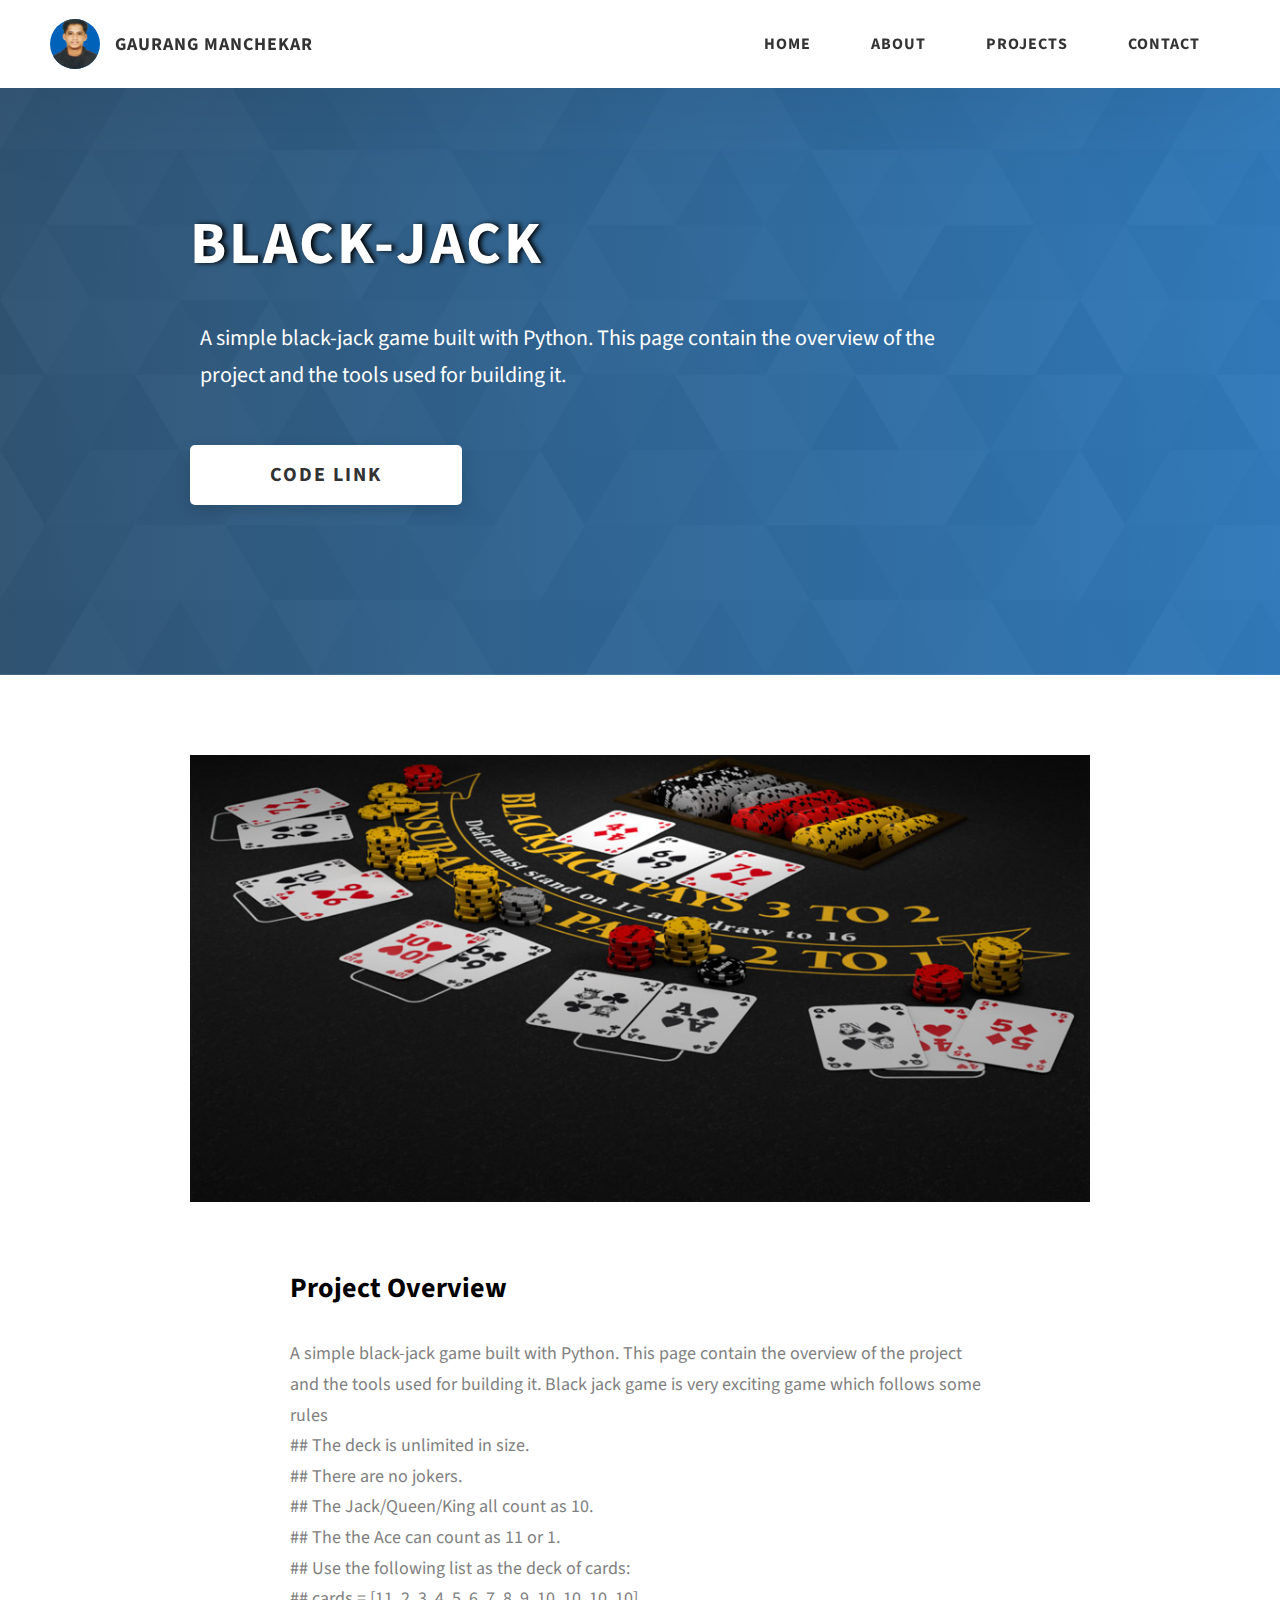
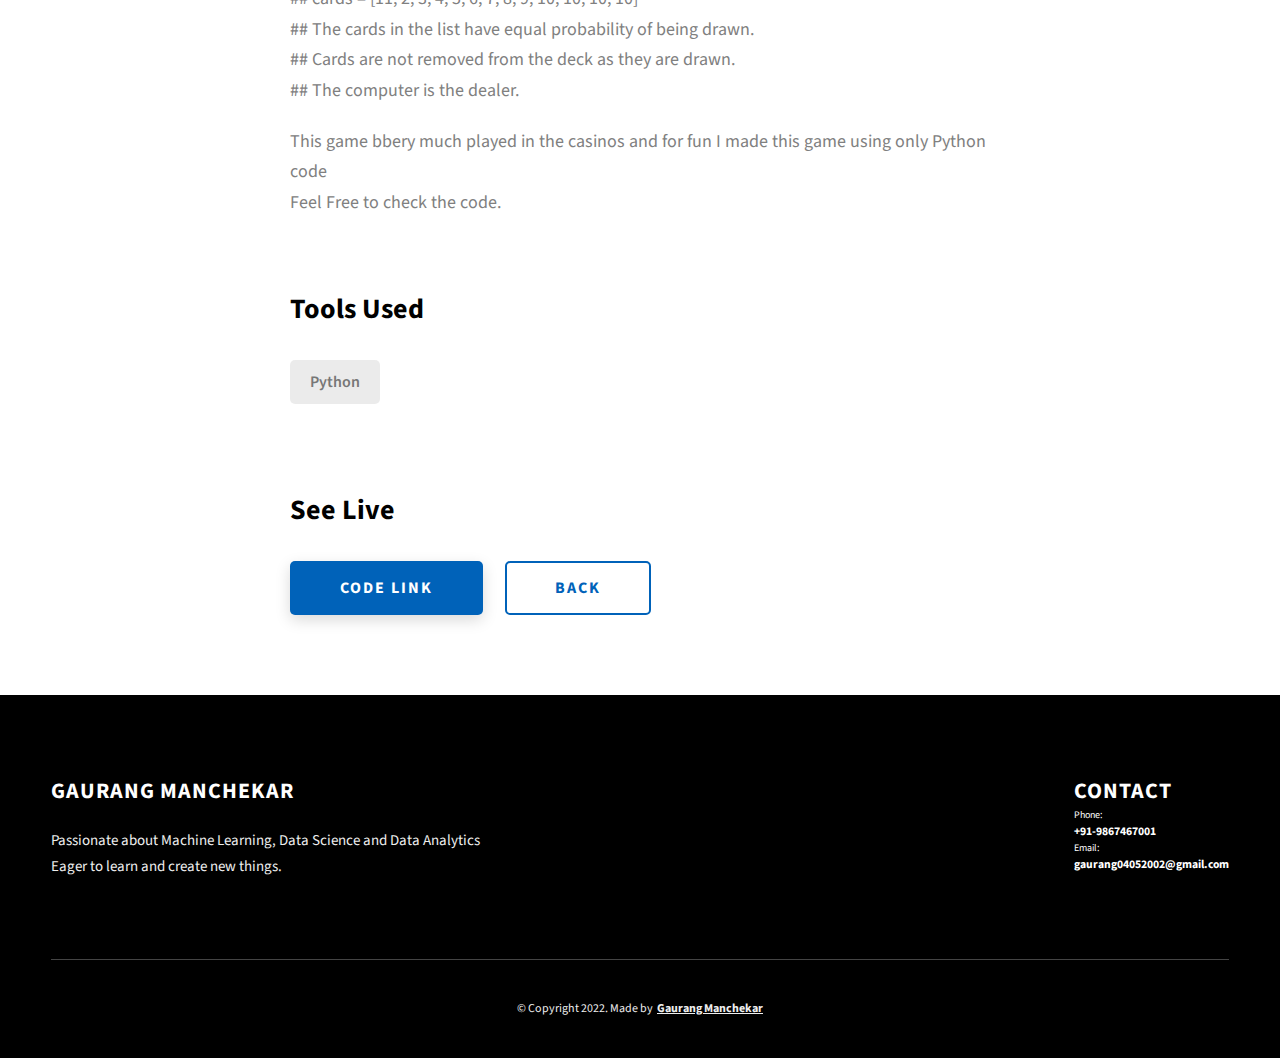
<file: project-3.html>
<!DOCTYPE html>
<html lang="en">
  <head>
    <meta charset="UTF-8" />
    <meta name="viewport" content="width=device-width, initial-scale=1.0" />
    <meta http-equiv="X-UA-Compatible" content="ie=edge" />
    <title>Black-Jack</title>
    <meta name="description" content="Case study page of Project" />

    <link rel="stylesheet" href="css/style.css" />
    <link rel="shortcut icon" type="image/png" href="./assets/png/Photo_ccexpress.png">

    <link rel="preconnect" href="https://fonts.googleapis.com" />
    <link rel="preconnect" href="https://fonts.gstatic.com" crossorigin />
    <link
      href="https://fonts.googleapis.com/css2?family=Source+Sans+Pro:wght@400;600;700;900&display=swap"
      rel="stylesheet"
    />
  </head>
  <body>
    <header class="header">
      <div class="header__content">
        <div class="header__logo-container">
          <div class="header__logo-img-cont">
            <img
              src="./assets/png/Photo_ccexpress.png"
              alt="Gaurang Manchekar Logo Image"
              class="header__logo-img"
            />
          </div>
          <span class="header__logo-sub">Gaurang Manchekar</span>
        </div>
        <div class="header__main">
          <ul class="header__links">
            <li class="header__link-wrapper">
              <a href="./index.html" class="header__link"> Home </a>
            </li>
            <li class="header__link-wrapper">
              <a href="./index.html#about" class="header__link">About </a>
            </li>
            <li class="header__link-wrapper">
              <a href="./index.html#projects" class="header__link">
                Projects
              </a>
            </li>
            <li class="header__link-wrapper">
              <a href="./index.html#home-hero-connect" class="header__link"> Contact </a>
            </li>
          </ul>
          <div class="header__main-ham-menu-cont">
            <img
              src="./assets/svg/ham-menu.svg"
              alt="hamburger menu"
              class="header__main-ham-menu"
            />
            <img
              src="./assets/svg/ham-menu-close.svg"
              alt="hamburger menu close"
              class="header__main-ham-menu-close d-none"
            />
          </div>
        </div>
      </div>
      <div class="header__sm-menu">
        <div class="header__sm-menu-content">
          <ul class="header__sm-menu-links">
            <li class="header__sm-menu-link">
              <a href="./index.html"> Home </a>
            </li>

            <li class="header__sm-menu-link">
              <a href="./index.html#about"> About </a>
            </li>

            <li class="header__sm-menu-link">
              <a href="./index.html#projects"> Projects </a>
            </li>

            <li class="header__sm-menu-link">
              <a href="./index.html#home-hero-connect"> Contact </a>
            </li>
          </ul>
        </div>
      </div>
    </header>
    <section class="project-cs-hero">
      <div class="project-cs-hero__content">
        <h1 class="heading-primary">Black-Jack</h1>
        <div class="project-cs-hero__info">
          <p class="text-primary">
            A simple black-jack game built with Python.
            This page contain the overview of the project and the tools used for building it.

          </p>
        </div>
        <div class="project-cs-hero__cta">
          <a href="https://github.com/GaurangPM-19/BlackJack" class="btn btn--bg" target="_blank">Code Link</a>
        </div>
      </div>
    </section>
    <section class="project-details">
      <div class="main-container">
        <div class="project-details__content">
          <div class="project-details__showcase-img-cont">
            <img
              src="./assets/jpeg/BlackJack.jpg"
              alt="Project Image"
              class="project-details__showcase-img"
            />
          </div>
          <div class="project-details__content-main">
            <div class="project-details__desc">
              <h3 class="project-details__content-title">Project Overview</h3>
              <p class="project-details__desc-para">
                A simple black-jack game built with Python.
                This page contain the overview of the project and the tools used for building it.
                Black jack game is very exciting game which follows some rules <br>
                ## The deck is unlimited in size. <br>
                ## There are no jokers. <br>
                ## The Jack/Queen/King all count as 10.<br>
                ## The the Ace can count as 11 or 1.<br>
                ## Use the following list as the deck of cards:<br>
                ## cards = [11, 2, 3, 4, 5, 6, 7, 8, 9, 10, 10, 10, 10]<br>
                ## The cards in the list have equal probability of being drawn.<br>
                ## Cards are not removed from the deck as they are drawn.<br>
                ## The computer is the dealer.
              </p>
              <p class="project-details__desc-para">
                This game bbery much played in the casinos and for fun
                I made this game using only Python code <br>
                Feel Free to check the code.
              </p>
            </div>
            <div class="project-details__tools-used">
              <h3 class="project-details__content-title">Tools Used</h3>
              <div class="skills">
                <div class="skills__skill">Python</div>
              </div>
            </div>
            <div class="project-details__links">
              <h3 class="project-details__content-title">See Live</h3>
              <a
                href="https://github.com/GaurangPM-19/BlackJack"
                class="btn btn--med btn--theme project-details__links-btn"
                target="_blank"
                >Code Link</a
              >
              <a
                href="./index.html#home-hero-connect"
                class="btn btn--med btn--theme-inv project-details__links-btn"
                >Back</a
              >
            </div>
          </div>
        </div>
      </div>
    </section>
    <footer class="main-footer">
      <div class="main-container">
        <div class="main-footer__upper">
          <div class="main-footer__row main-footer__row-1">
            <h2 class="heading heading-sm main-footer__heading-sm">
              <span>Contact</span>
            </h2>
            <!--Phone Number-->
            Phone:<h3>+91-9867467001</h3>
            <!--Email-->
            Email:<h3>gaurang04052002@gmail.com</h3>

            <!--
            <div class="main-footer__social-cont">
              <a target="_blank" rel="noreferrer" href="#">
                <img
                  class="main-footer__icon"
                  src="./assets/png/linkedin-ico.png"
                  alt="icon"
                />
              </a>
              <a target="_blank" rel="noreferrer" href="#">
                <img
                  class="main-footer__icon"
                  src="./assets/png/github-ico.png"
                  alt="icon"
                />
              </a>
              <a target="_blank" rel="noreferrer" href="#">
                <img
                  class="main-footer__icon"
                  src="./assets/png/twitter-ico.png"
                  alt="icon"
                />
              </a>
              <a target="_blank" rel="noreferrer" href="#">
                <img
                  class="main-footer__icon"
                  src="./assets/png/yt-ico.png"
                  alt="icon"
                />
              </a>
              <a target="_blank" rel="noreferrer" href="#">
                <img
                  class="main-footer__icon main-footer__icon--mr-none"
                  src="./assets/png/insta-ico.png"
                  alt="icon"
                />
              </a>
            </div>-->
          </div>
          <div class="main-footer__row main-footer__row-2">
            <h4 class="heading heading-sm text-lt">Gaurang Manchekar</h4>
            <p class="main-footer__short-desc">
              Passionate about Machine Learning, Data Science and Data Analytics<br>
              Eager to learn and create new things.
            </p>
          </div>
        </div>

        <!-- If you give me some credit or shoutout here by linking to my website, then it will be a big thing for me and will help me a lot :) -->
        <div class="main-footer__lower">
          &copy; Copyright 2022. Made by
          <a rel="noreferrer" target="_blank" href="./index.html"
            >Gaurang Manchekar</a
          >
        </div>
      </div>
    </footer>
    <script src="./index.js"></script>
  </body>
</html>
</file>
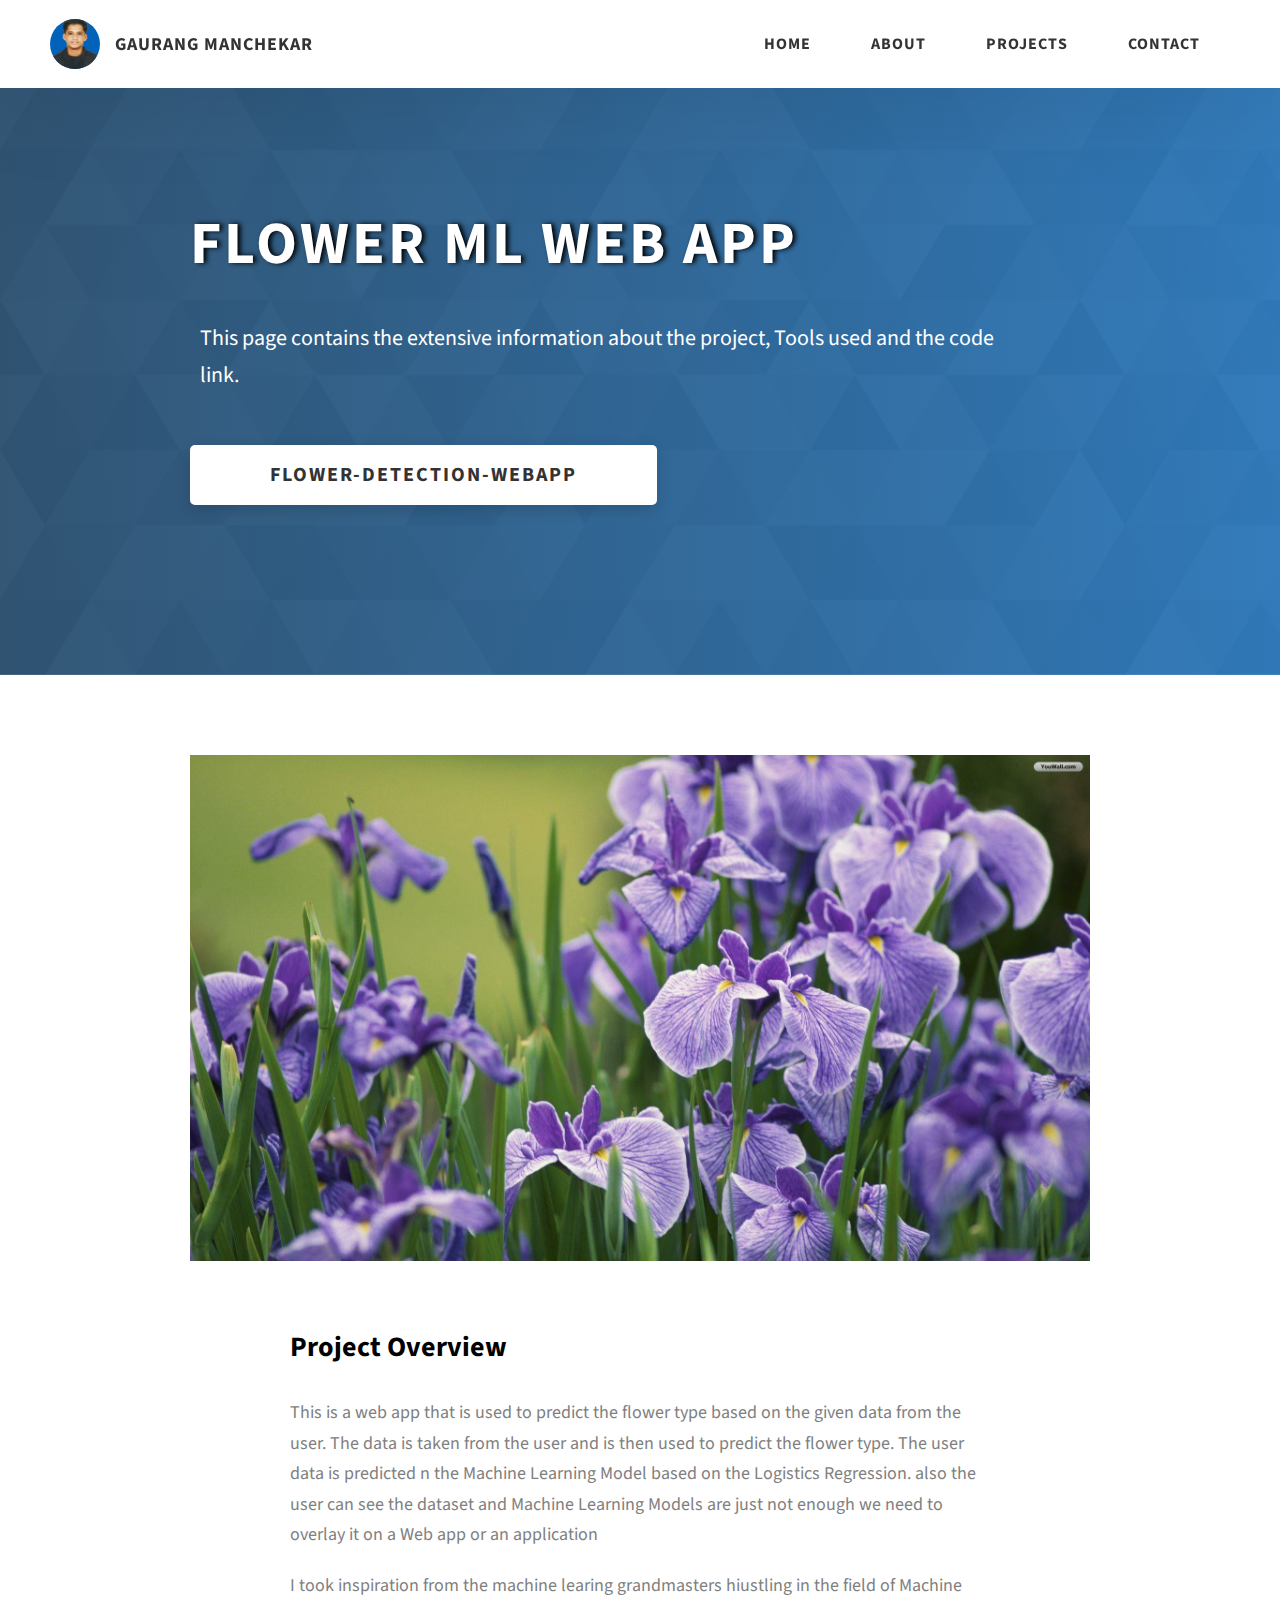
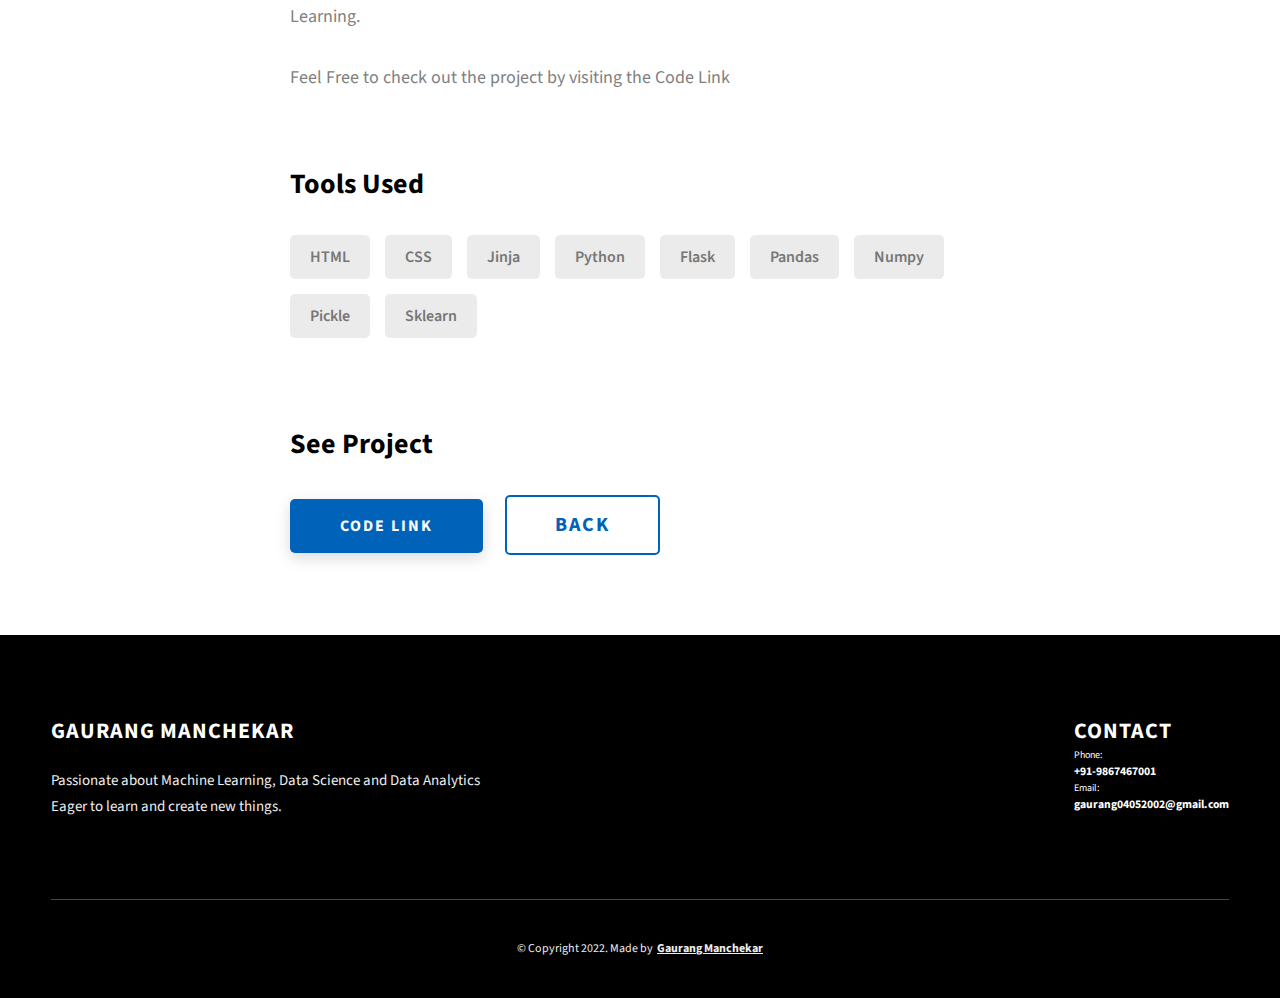
<file: project-4.html>
<!DOCTYPE html>
<html lang="en">
  <head>
    <meta charset="UTF-8" />
    <meta name="viewport" content="width=device-width, initial-scale=1.0" />
    <meta http-equiv="X-UA-Compatible" content="ie=edge" />
    <title>Flower Detection ML WEBAPP</title>
    <meta name="description" content="Case study page of Project" />

    <link rel="stylesheet" href="css/style.css" />
    <link rel="shortcut icon" type="image/png" href="./assets/png/Photo_ccexpress.png">

    <link rel="preconnect" href="https://fonts.googleapis.com" />
    <link rel="preconnect" href="https://fonts.gstatic.com" crossorigin />
    <link
      href="https://fonts.googleapis.com/css2?family=Source+Sans+Pro:wght@400;600;700;900&display=swap"
      rel="stylesheet"
    />
  </head>
  <body>
    <header class="header">
      <div class="header__content">
        <div class="header__logo-container">
          <div class="header__logo-img-cont">
            <img
              src="./assets/png/Photo_ccexpress.png"
              alt="Gaurang Manchekar Logo Image"
              class="header__logo-img"
            />
          </div>
          <span class="header__logo-sub">Gaurang Manchekar</span>
        </div>
        <div class="header__main">
          <ul class="header__links">
            <li class="header__link-wrapper">
              <a href="./index.html" class="header__link"> Home </a>
            </li>
            <li class="header__link-wrapper">
              <a href="./index.html#about" class="header__link">About </a>
            </li>
            <li class="header__link-wrapper">
              <a href="./index.html#projects" class="header__link">
                Projects
              </a>
            </li>
            <li class="header__link-wrapper">
              <a href="./index.html#home-hero-connect" class="header__link"> Contact </a>
            </li>
          </ul>
          <div class="header__main-ham-menu-cont">
            <img
              src="./assets/svg/ham-menu.svg"
              alt="hamburger menu"
              class="header__main-ham-menu"
            />
            <img
              src="./assets/svg/ham-menu-close.svg"
              alt="hamburger menu close"
              class="header__main-ham-menu-close d-none"
            />
          </div>
        </div>
      </div>
      <div class="header__sm-menu">
        <div class="header__sm-menu-content">
          <ul class="header__sm-menu-links">
            <li class="header__sm-menu-link">
              <a href="./index.html"> Home </a>
            </li>

            <li class="header__sm-menu-link">
              <a href="./index.html#about"> About </a>
            </li>

            <li class="header__sm-menu-link">
              <a href="./index.html#projects"> Projects </a>
            </li>

            <li class="header__sm-menu-link">
              <a href="./index.html#home-hero-connect"> Contact </a>
            </li>
          </ul>
        </div>
      </div>
    </header>
    <section class="project-cs-hero">
      <div class="project-cs-hero__content">
        <h1 class="heading-primary">Flower ML WEB APP</h1>
        <div class="project-cs-hero__info">
          <p class="text-primary">
            This page contains the extensive information about the project,
            Tools used and the code link.
          </p>
        </div>
        <div class="project-cs-hero__cta">
          <a href="https://github.com/GaurangPM-19/flower_iris_prediction_gpm" class="btn btn--bg" target="_blank">Flower-detection-webapp</a>
        </div>
      </div>
    </section>
    <section class="project-details">
      <div class="main-container">
        <div class="project-details__content">
          <div class="project-details__showcase-img-cont">
            <img
              src="./assets/jpeg/Flower.jpg"
              alt="Project Image"
              class="project-details__showcase-img"
            />
          </div>
          <div class="project-details__content-main">
            <div class="project-details__desc">
              <h3 class="project-details__content-title">Project Overview</h3>
              <p class="project-details__desc-para">
                This is a web app that is used to predict the flower type based on the given data from the user.
                The data is taken from the user and is then used to predict the flower type.
                The user data is predicted n the Machine Learning Model based on the Logistics Regression.
                also the user can see the dataset and
                Machine Learning Models are just not enough we need to overlay it on a Web app or an application

              </p>
              <p class="project-details__desc-para">
                  I took inspiration from the machine learing grandmasters hiustling in the field of Machine Learning.
                <br><br>
                Feel Free to check out the project by visiting the Code Link
              </p>
            </div>
            <div class="project-details__tools-used">
              <h3 class="project-details__content-title">Tools Used</h3>
              <div class="skills">
                <div class="skills__skill">HTML</div>
                <div class="skills__skill">CSS</div>
                <div class="skills__skill">Jinja</div>
                <div class="skills__skill">Python</div>
                <div class="skills__skill">Flask</div>
                <div class="skills__skill">Pandas</div>
                <div class="skills__skill">Numpy</div>
                <div class="skills__skill">Pickle</div>
                <div class="skills__skill">Sklearn</div>
              </div>
            </div>
            <div class="project-details__links">
              <h3 class="project-details__content-title">See Project</h3>
              <!--<a
                href="#"
                class="btn btn--med btn--theme project-details__links-btn"
                target="_blank"
                >Live Link</a
              >-->
              <a
                href="https://github.com/GaurangPM-19/flower_iris_prediction_gpm"
                class="btn btn--med btn--theme project-details__links-btn"
                target="_blank"
                >Code Link</a
              >
              <a
              href="./index.html#projects"
              class="btn btn--bg btn--theme-inv project-details__links-btn"
              >Back</a
            >
            </div>
          </div>
        </div>
      </div>
    </section>
    <footer class="main-footer">
      <div class="main-container">
        <div class="main-footer__upper">
          <div class="main-footer__row main-footer__row-1">
            <h2 class="heading heading-sm main-footer__heading-sm">
              <span>Contact</span>
            </h2>
            <!--Phone Number-->
            Phone:<h3>+91-9867467001</h3>
            <!--Email-->
            Email:<h3>gaurang04052002@gmail.com</h3>

            <!--
            <div class="main-footer__social-cont">
              <a target="_blank" rel="noreferrer" href="#">
                <img
                  class="main-footer__icon"
                  src="./assets/png/linkedin-ico.png"
                  alt="icon"
                />
              </a>
              <a target="_blank" rel="noreferrer" href="#">
                <img
                  class="main-footer__icon"
                  src="./assets/png/github-ico.png"
                  alt="icon"
                />
              </a>
              <a target="_blank" rel="noreferrer" href="#">
                <img
                  class="main-footer__icon"
                  src="./assets/png/twitter-ico.png"
                  alt="icon"
                />
              </a>
              <a target="_blank" rel="noreferrer" href="#">
                <img
                  class="main-footer__icon"
                  src="./assets/png/yt-ico.png"
                  alt="icon"
                />
              </a>
              <a target="_blank" rel="noreferrer" href="#">
                <img
                  class="main-footer__icon main-footer__icon--mr-none"
                  src="./assets/png/insta-ico.png"
                  alt="icon"
                />
              </a>
            </div>-->
          </div>
          <div class="main-footer__row main-footer__row-2">
            <h4 class="heading heading-sm text-lt">Gaurang Manchekar</h4>
            <p class="main-footer__short-desc">
              Passionate about Machine Learning, Data Science and Data Analytics<br>
              Eager to learn and create new things.
            </p>
          </div>
        </div>

        <!-- If you give me some credit or shoutout here by linking to my website, then it will be a big thing for me and will help me a lot :) -->
        <div class="main-footer__lower">
          &copy; Copyright 2022. Made by
          <a rel="noreferrer" target="_blank" href="./index.html"
            >Gaurang Manchekar</a
          >
        </div>
      </div>
    </footer>
    <script src="./index.js"></script>
  </body>
</html>
</file>
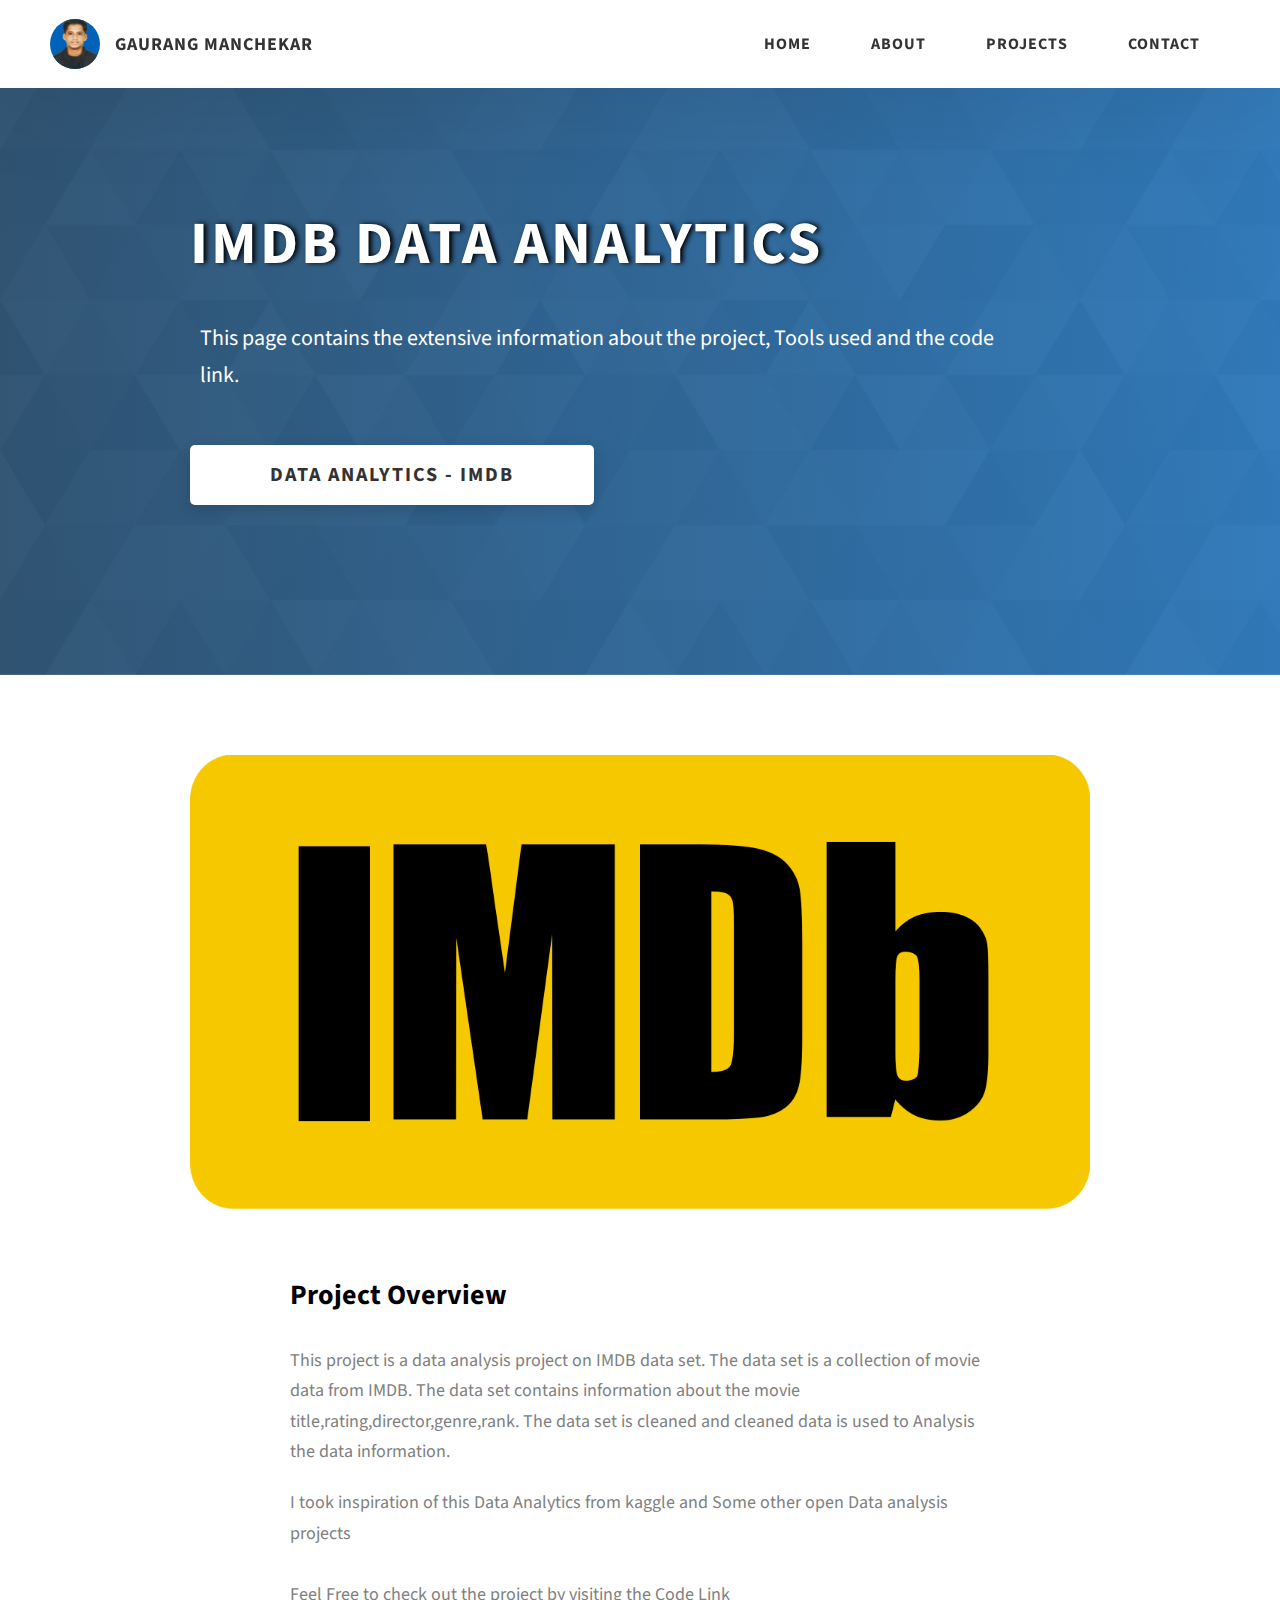
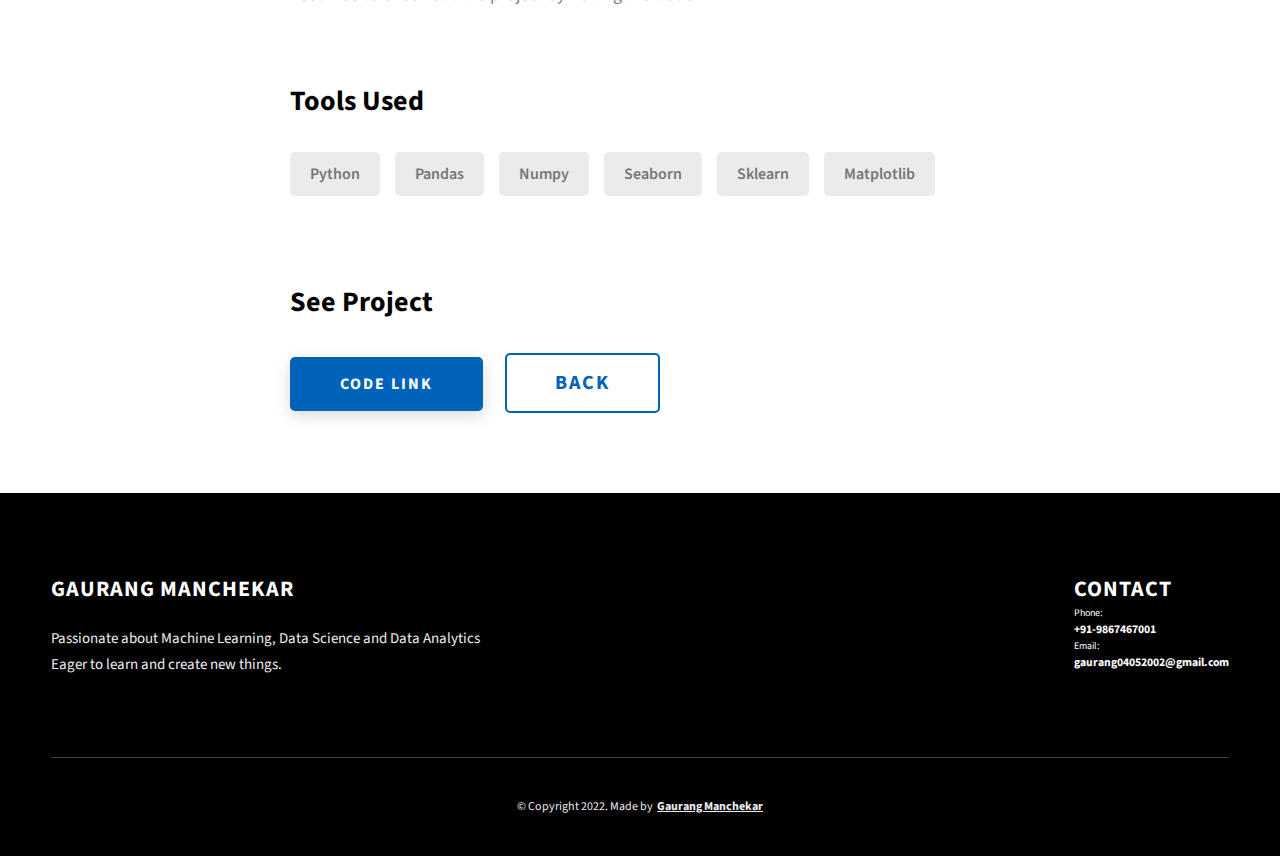
<file: project-5.html>
<!DOCTYPE html>
<html lang="en">
  <head>
    <meta charset="UTF-8" />
    <meta name="viewport" content="width=device-width, initial-scale=1.0" />
    <meta http-equiv="X-UA-Compatible" content="ie=edge" />
    <title>IMDB-DATA-ANALYSIS</title>
    <meta name="description" content="Case study page of Project" />
    <link rel="shortcut icon" type="image/png" href="./assets/png/Photo_ccexpress.png">

    <link rel="stylesheet" href="css/style.css" />

    <link rel="preconnect" href="https://fonts.googleapis.com" />
    <link rel="preconnect" href="https://fonts.gstatic.com" crossorigin />
    <link
      href="https://fonts.googleapis.com/css2?family=Source+Sans+Pro:wght@400;600;700;900&display=swap"
      rel="stylesheet"
    />
  </head>
  <body>
    <header class="header">
      <div class="header__content">
        <div class="header__logo-container">
          <div class="header__logo-img-cont">
            <img
              src="./assets/png/Photo_ccexpress.png"
              alt="Gaurang Manchekar Logo Image"
              class="header__logo-img"
            />
          </div>
          <span class="header__logo-sub">Gaurang Manchekar</span>
        </div>
        <div class="header__main">
          <ul class="header__links">
            <li class="header__link-wrapper">
              <a href="./index.html" class="header__link"> Home </a>
            </li>
            <li class="header__link-wrapper">
              <a href="./index.html#about" class="header__link">About </a>
            </li>
            <li class="header__link-wrapper">
              <a href="./index.html#projects" class="header__link">
                Projects
              </a>
            </li>
            <li class="header__link-wrapper">
              <a href="./index.html#home-hero-connect" class="header__link"> Contact </a>
            </li>
          </ul>
          <div class="header__main-ham-menu-cont">
            <img
              src="./assets/svg/ham-menu.svg"
              alt="hamburger menu"
              class="header__main-ham-menu"
            />
            <img
              src="./assets/svg/ham-menu-close.svg"
              alt="hamburger menu close"
              class="header__main-ham-menu-close d-none"
            />
          </div>
        </div>
      </div>
      <div class="header__sm-menu">
        <div class="header__sm-menu-content">
          <ul class="header__sm-menu-links">
            <li class="header__sm-menu-link">
              <a href="./index.html"> Home </a>
            </li>

            <li class="header__sm-menu-link">
              <a href="./index.html#about"> About </a>
            </li>

            <li class="header__sm-menu-link">
              <a href="./index.html#projects"> Projects </a>
            </li>

            <li class="header__sm-menu-link">
              <a href="./index.html#home-hero-connect"> Contact </a>
            </li>
          </ul>
        </div>
      </div>
    </header>
    <section class="project-cs-hero">
      <div class="project-cs-hero__content">
        <h1 class="heading-primary">IMDB Data Analytics</h1>
        <div class="project-cs-hero__info">
          <p class="text-primary">
            This page contains the extensive information about the project,
            Tools used and the code link.
          </p>
        </div>
        <div class="project-cs-hero__cta">
          <a href="https://github.com/GaurangPM-19/IMDB" target="_blank" class="btn btn--bg">Data Analytics - IMDB</a>
        </div>
      </div>
    </section>
    <section class="project-details">
      <div class="main-container">
        <div class="project-details__content">
          <div class="project-details__showcase-img-cont">
            <img
              src="./assets/png/imdb.png"
              alt="Project Image"
              class="project-details__showcase-img"
            />
          </div>
          <div class="project-details__content-main">
            <div class="project-details__desc">
              <h3 class="project-details__content-title">Project Overview</h3>
              <p class="project-details__desc-para">
                  This project is a data analysis project on IMDB data set.
                    The data set is a collection of movie data from IMDB.
                    The data set contains information about the movie title,rating,director,genre,rank.
                    The data set is cleaned and cleaned data is used to Analysis the data information.

              </p>
              <p class="project-details__desc-para">
                I took inspiration of this Data Analytics from kaggle and Some other open Data analysis projects
                <br><br>
                Feel Free to check out the project by visiting the Code Link
              </p>
            </div>
            <div class="project-details__tools-used">
              <h3 class="project-details__content-title">Tools Used</h3>
              <div class="skills">
                <div class="skills__skill">Python</div>
                <div class="skills__skill">Pandas</div>
                <div class="skills__skill">Numpy</div>
                <div class="skills__skill">Seaborn</div>
                <div class="skills__skill">Sklearn</div>
                <div class="skills__skill">Matplotlib</div>

              </div>
            </div>
            <div class="project-details__links">
              <h3 class="project-details__content-title">See Project</h3>
              <!--<a
                href="#"
                class="btn btn--med btn--theme project-details__links-btn"
                target="_blank"
                >Live Link</a
              >-->
              <a
                href="https://github.com/GaurangPM-19/IMDB"
                class="btn btn--med btn--theme project-details__links-btn"
                target="_blank"
                >Code Link</a
              >
              <a
              href="./index.html#projects"
              class="btn btn--bg btn--theme-inv project-details__links-btn"
              >Back</a
            >
            </div>
          </div>
        </div>
      </div>
    </section>
    <footer class="main-footer">
      <div class="main-container">
        <div class="main-footer__upper">
          <div class="main-footer__row main-footer__row-1">
            <h2 class="heading heading-sm main-footer__heading-sm">
              <span>Contact</span>
            </h2>
            <!--Phone Number-->
            Phone:<h3>+91-9867467001</h3>
            <!--Email-->
            Email:<h3>gaurang04052002@gmail.com</h3>

            <!--
            <div class="main-footer__social-cont">
              <a target="_blank" rel="noreferrer" href="#">
                <img
                  class="main-footer__icon"
                  src="./assets/png/linkedin-ico.png"
                  alt="icon"
                />
              </a>
              <a target="_blank" rel="noreferrer" href="#">
                <img
                  class="main-footer__icon"
                  src="./assets/png/github-ico.png"
                  alt="icon"
                />
              </a>
              <a target="_blank" rel="noreferrer" href="#">
                <img
                  class="main-footer__icon"
                  src="./assets/png/twitter-ico.png"
                  alt="icon"
                />
              </a>
              <a target="_blank" rel="noreferrer" href="#">
                <img
                  class="main-footer__icon"
                  src="./assets/png/yt-ico.png"
                  alt="icon"
                />
              </a>
              <a target="_blank" rel="noreferrer" href="#">
                <img
                  class="main-footer__icon main-footer__icon--mr-none"
                  src="./assets/png/insta-ico.png"
                  alt="icon"
                />
              </a>
            </div>-->
          </div>
          <div class="main-footer__row main-footer__row-2">
            <h4 class="heading heading-sm text-lt">Gaurang Manchekar</h4>
            <p class="main-footer__short-desc">
              Passionate about Machine Learning, Data Science and Data Analytics<br>
              Eager to learn and create new things.
            </p>
          </div>
        </div>

        <!-- If you give me some credit or shoutout here by linking to my website, then it will be a big thing for me and will help me a lot :) -->
        <div class="main-footer__lower">
          &copy; Copyright 2022. Made by
          <a rel="noreferrer" target="_blank" href="./index.html"
            >Gaurang Manchekar</a
          >
        </div>
      </div>
    </footer>
    <script src="./index.js"></script>
  </body>
</html>
</file>
<file: css/style.css>
/*
0 - 600px:      Phone
600 - 900px:    Tablet portrait
900 - 1200px:   Tablet landscape
[1200 - 1800] is where our normal styles apply
1800px + :      Big desktop
$breakpoint arguement choices:
- phone
- tab-port
- tab-land
- big-desktop

Inside media queries 1em is always 16px i.e 1em = 16px at every screen size only inside media queries
*/
*,
*::after,
*::before {
  margin: 0;
  padding: 0;
  box-sizing: inherit;
  font-family: inherit; }

html {
  font-size: 62.5%;
  scroll-behavior: smooth; }
  @media only screen and (max-width: 75em) {
    html {
      font-size: 59%; } }
  @media only screen and (max-width: 56.25em) {
    html {
      font-size: 56%; } }
  @media only screen and (min-width: 112.5em) {
    html {
      font-size: 65%; } }

body {
  box-sizing: border-box;
  position: relative;
  line-height: 1.5;
  font-family: sans-serif;
  overflow-x: hidden;
  overflow-y: scroll;
  font-family: 'Source Sans Pro', sans-serif; }

a {
  text-decoration: none;
  color: inherit; }

li {
  list-style: none; }

input:focus,
button:focus,
a:focus,
textarea:focus {
  outline: none; }

button {
  border: none;
  cursor: pointer; }

textarea {
  resize: none; }

.heading-primary {
  text-shadow: #000 3px 0px 5px;
  font-size: 6rem;
  padding-top: 50px;
  text-transform: uppercase;
  letter-spacing: 3px;
  text-align: left; }
  @media only screen and (max-width: 37.5em) {
    .heading-primary {
      font-size: 4.5rem;
      text-align: center; } }

.heading-sec__mb-bg {
  margin-bottom: 11rem; }
  @media only screen and (max-width: 56.25em) {
    .heading-sec__mb-bg {
      margin-bottom: 8rem; } }

.heading-sec__mb-med {
  margin-bottom: 9rem; }
  @media only screen and (max-width: 56.25em) {
    .heading-sec__mb-med {
      margin-bottom: 8rem; } }

.heading-sec__main {
  display: block;
  font-size: 4rem;
  text-transform: uppercase;
  letter-spacing: 1px;
  letter-spacing: 3px;
  text-align: center;
  margin-bottom: 3.5rem;
  position: relative; }
  .heading-sec__main--lt {
    color: #fff; }
    .heading-sec__main--lt::after {
      content: '';
      /*background: #fff !important; }*/
      background:transparent !important;}
  .heading-sec__main::after {
    content: '';
    position: absolute;
    top: calc(100% + 1.5rem);
    height: 5px;
    width: 3rem;
    background: #0062b9;
    left: 50%;
    transform: translateX(-50%);
    border-radius: 5px; }
    @media only screen and (max-width: 37.5em) {
      .heading-sec__main::after {
        top: calc(100% + 1.2rem); } }

.heading-sec__sub {
  display: block;
  text-align: center;
  color: #777;
  font-size: 2rem;
  font-weight: 500;
  max-width: 200rem;
  margin: auto;;
  line-height: 1.6; }
  @media only screen and (max-width: 37.5em) {
    .heading-sec__sub {
      font-size: 1.8rem; } }
  .heading-sec__sub--lt {
    color: #eee; }

.heading-sm {
  font-size: 2.2rem;
  text-transform: uppercase;
  letter-spacing: 1px; }

.main-container {
  max-width: 120rem;
  margin: auto;
  width: 92%; }
.main-container .me{
  width:20%;
  float:center;
  margin:auto;
  display:block;
}
.btn {
  background: #fff;
  color: #333;
  text-transform: uppercase;
  letter-spacing: 2px;
  display: inline-block;
  font-weight: 700;
  border-radius: 5px;
  box-shadow: 0 5px 15px 0 rgba(0, 0, 0, 0.15);
  transition: transform .3s; }
  .btn:hover {
    transform: translateY(-3px); }
  .btn--bg {
    padding: 1.5rem 8rem;
    font-size: 2rem; }
  .btn--med {
    padding: 1.5rem 5rem;
    font-size: 1.6rem; }
  .btn--theme {
    background: #0062b9;
    color: #fff; }
  .btn--theme-inv {
    color: #0062b9;
    background: #fff;
    border: 2px solid #0062b9;
    box-shadow: none;
    padding: calc(1.5rem - 2px) calc(5rem - 2px); }

.sec-pad {
  padding: 12rem 0; }
  @media only screen and (max-width: 56.25em) {
    .sec-pad {
      padding: 8rem 0; } }

.text-primary {
  color: #fff;
  font-size: 2.2rem;
  align-items:left;
  width: 100%;
  line-height: 1.7;
}
  @media only screen and (max-width: 37.5em) {
    .text-primary {
      font-size: 2rem; 
      text-align: center;} }

.d-none {
  display: none; }

.home-hero {
  color: rgb(255, 255, 255);
  background:linear-gradient(to right, rgba(1, 84, 157, 0.8), rgba(6, 133, 245, 0.8)), url(../../assets/jpeg/Flower.jpg) no-repeat center center fixed;
  background-size: cover;
  /*background-position: center;*/
  height: 100vh;
  min-height:63.7rem;
  max-height: 120rem;
  position: relative; }
  @media only screen and (max-width: 37.5em) {
    .home-hero {
      height: unset;
      min-height: unset; }
    .home-hero img{
      display: none;
    }
      }

  .home-hero__socials {
    position: absolute;
    top: 60%;
    /*border: 2px solid #eee;*/
    /*border-left: 2px solid #eee;*/
    transform: translateY(-50%); }
    @media only screen and (max-width: 56.25em) {
      .home-hero__socials {
        display: none; } }

  .home-hero__mouse-scroll-cont {
    position: absolute;
    bottom: 3%;
    left: 50%;
    transform: translateX(-50%); }
    @media only screen and (max-width: 37.5em) {
      .home-hero__mouse-scroll-cont {
        display: none; } }
  .home-hero__social {
    width: 5rem; }
  .home-hero__social-icon-link {
    width: 100%;
    display: block;
    padding: 1.2rem;
    /*border-bottom: 2px solid #eee;*/
    transition: background .1s; }
    .home-hero__social-icon-link:hover {
      background: rgba(255, 255, 255, 0.1);
      cursor: pointer; 
      border-radius: 10px;
      box-shadow: 0 5px 15px 0 rgba(0, 0, 0, 0.10);
    }


    .home-hero__social-icon-link--bd-none {
      border-bottom: 0; }
  .home-hero__social-icon {
    width: 100%; }
  .home-hero__content {
    position: absolute;
    top: 50%;
    left: 50%;
    transform: translate(-50%, -50%);
    max-width: 90rem;
    width: 92%; }
    @media only screen and (max-width: 37.5em) {
      .home-hero__content {
        padding: 10rem 0 13rem 0;
        margin: auto;
        position: static;
        transform: translate(0, 0); } }
  .home-hero__info {
    margin: 3rem auto 0 auto;
    max-width: 92rem; }
  .home-hero__cta {
    margin-top: 5rem;
    text-align: left; }

.about {
  background: #fafafa; }
  .about__content {
    display: grid;
    grid-template-columns: 1fr 1fr;
    grid-gap: 10rem; }
    @media only screen and (max-width: 56.25em) {
      .about__content {
        grid-template-columns: 1fr;
        grid-gap: 8rem; } }
    .about__content-title {
      font-weight: 700;
      font-size: 2.8rem;
      margin-bottom: 3rem; }
      @media only screen and (max-width: 37.5em) {
        .about__content-title {
          font-size: 2.4rem; } }
    .about__content-details-para {
      font-size: 1.8rem;
      color: grey;
      max-width: 60rem;
      line-height: 1.7;
      margin-bottom: 1rem; }
      .about__content-details-para--hl {
        font-weight: 700;
        margin: 0 3px; }
      .about__content-details-para:last-child {
        margin-bottom: 4rem; }

.projects__row {
  display: grid;
  grid-template-columns: 1.5fr 1fr;
  grid-gap: 5rem;
  margin-bottom: 11rem; }
  @media only screen and (max-width: 56.25em) {
    .projects__row {
      grid-template-columns: 1fr;
      grid-gap: 2rem;
      margin-bottom: 8rem; } }
  @media only screen and (max-width: 56.25em) {
    .projects__row {
      text-align: center; } }
  .projects__row:last-child {
    margin-bottom: 0; }
  .projects__row-img-cont {
    overflow: hidden; }
  .projects__row-img {
    width: 100%;
    display: block;
    object-fit: cover;}
  .projects__row-content {
    padding: 2rem 0;
    display: flex;
    justify-content: center;
    flex-direction: column;
    align-items: flex-start; }
    @media only screen and (max-width: 56.25em) {

      .projects__row-content {
        align-items: center; } }
    .projects__row-content-title {
      font-weight: 700;
      font-size: 2.8rem;
      margin-bottom: 2rem; }
      @media only screen and (max-width: 37.5em) {
        .projects__row-content-title {
          font-size: 2.4rem; } }
    .projects__row-content-desc {
      font-size: 1.8rem;
      color: grey;
      max-width: 60rem;
      line-height: 1.7;
      margin-bottom: 3rem; }
      @media only screen and (max-width: 37.5em) {
        .projects__row-content-desc {
          font-size: 1.7rem; } }

.contact {
  background: linear-gradient(to right, rgba(0, 98, 185, 0.8), rgba(0, 98, 185, 0.8)), url(../../assets/svg/common-bg.svg);
  background-size: cover;
  background-position: center; }
  .contact__form-container {
    box-shadow: 0 0 10px rgba(0, 0, 0, 0.1);
    background: white;
    padding: 4rem;
    margin-top: 6rem;
    max-width: 80rem;
    text-align: right;
    width: 95%;
    border-radius: 5px;
    margin: 5rem auto 0 auto; }
    @media only screen and (max-width: 37.5em) {
      .contact__form-container {
        padding: 3rem; } }
  .contact__form-field {
    margin-bottom: 4rem; }
    @media only screen and (max-width: 37.5em) {
      .contact__form-field {
        margin-bottom: 3rem; } }
  .contact__form-label {
    color: #666;
    font-size: 1.4rem;
    letter-spacing: 1px;
    font-weight: 700;
    margin-bottom: 1rem;
    display: block;
    text-align: left; }
  .contact__form-input {
    color: #333;
    padding: 2rem;
    width: 100%;
    border: 1px solid #ebebeb;
    font-size: 1.6rem;
    letter-spacing: 0px;
    background: #f0f0f0;
    border-radius: 5px;
    font-weight: 600;
    /* Code for Modern Browsers */
    /* Code for WebKit, Blink, Edge */
    /* Code for Internet Explorer 10-11 */
    /* Code for Microsoft Edge */
    /* Code for Mozilla Firefox 4 to 18 */
    /* Code for Mozilla Firefox 19+ */ }
    .contact__form-input::placeholder {
      color: #999;
      font-weight: 600;
      font-size: 1.6rem; }
    .contact__form-input::-webkit-input-placeholder {
      color: #999;
      font-weight: 600;
      font-size: 1.6rem; }
    .contact__form-input:-ms-input-placeholder {
      color: #999;
      font-weight: 600;
      font-size: 1.6rem; }
    .contact__form-input::-ms-input-placeholder {
      color: #999;
      font-weight: 600;
      font-size: 1.6rem; }
    .contact__form-input:-moz-placeholder {
      opacity: 1;
      color: #999;
      font-weight: 600;
      font-size: 1.6rem; }
    .contact__form-input::-moz-placeholder {
      opacity: 1;
      color: #999;
      font-weight: 600;
      font-size: 1.6rem; }
  .contact__btn {
    width: 30%;
    padding: 2rem 4rem;
    font-size: 1.6rem; }
    @media only screen and (max-width: 37.5em) {
      .contact__btn {
        width: 100%; } }
.social{
  display: flex;
  justify-content: left;
  align-items: left;
  margin-top: 6rem;
}

.project-cs-hero {
  color: #fff;
  background: linear-gradient(to right, rgba(1, 45, 83, 0.8), rgba(1, 91, 170, 0.8)), url(../../assets/svg/common-bg.svg);
  background-size: cover;
  background-position: center;
  align-items:left;
  height: 17%;
  position: relative; }

  @media only screen and (max-width: 37.5em) {
    .project-cs-hero {
      height: unset;
      min-height: unset; 
    } }
  .project-cs-hero__content {
    padding: 15rem 0 17rem 0;
    max-width: 90rem;
    width: 92%;
    margin: auto; }
    @media only screen and (max-width: 37.5em) {
      .project-cs-hero__content {
        padding: 19rem 0 13rem 0;
        margin: auto;
        position: static;
        transform: translate(0, 0); } }
  .project-cs-hero__info {
    margin: 3rem 9rem 0 auto;
    max-width: 80rem;
    align-items: left;}
  .project-cs-hero__cta {
    margin-top: 5rem;
    text-align: left; }

.project-details__content {
  padding: 8rem 0;
  max-width: 90rem;
  margin: auto; }
  .project-details__content-title {
    font-weight: 700;
    font-size: 2.8rem;
    margin-bottom: 3rem; }
    @media only screen and (max-width: 37.5em) {
      .project-details__content-title {
        font-size: 2.4rem; } }

.project-details__showcase-img-cont {
  width: 100%;
  margin-bottom: 6rem; }

.project-details__showcase-img {
  width: 100%; }

.project-details__content-main {
  width: 100%;
  max-width: 70rem;
  margin: auto; }

.project-details__desc {
  margin: 0 0 7rem 0; }
  .project-details__desc-para {
    font-size: 1.8rem;
    line-height: 1.7;
    color: grey;
    margin-bottom: 2rem; }

.project-details__tools-used {
  margin: 0 0 7rem 0; }
  .project-details__tools-used-list {
    display: flex;
    flex-wrap: wrap; }
  .project-details__tools-used-item {
    padding: 1rem 2rem;
    margin-bottom: 1.5rem;
    margin-right: 1.5rem;
    font-size: 1.6rem;
    background: rgba(153, 153, 153, 0.2);
    border-radius: 5px;
    font-weight: 600;
    color: #777; }

.project-details__links {
  margin: 0 0; }
  .project-details__links-btn {
    margin-right: 2rem; }
    @media only screen and (max-width: 37.5em) {
      .project-details__links-btn {
        margin-right: 0;
        width: 70%;
        margin-bottom: 2rem;
        text-align: center; } }
    .project-details__links-btn:last-child {
      margin: 0; }
      @media only screen and (max-width: 37.5em) {
        .project-details__links-btn:last-child {
          margin: 0; } }

.header {
  position: fixed;
  width: 100%;
  z-index: 1000;
  background: #000;
  background: #fff;
  box-shadow: 0 10px 100px rgba(0, 0, 0, 0.1); }
  .header__content {
    display: flex;
    align-items: center;
    justify-content: space-between;
    padding: 1rem 5rem; }
    @media only screen and (max-width: 56.25em) {
      .header__content {
        padding: 0 2rem; } }
  .header__logo-container {
    display: flex;
    align-items: center;
    cursor: pointer;
    color: #333;
    transition: color .3s; }
    .header__logo-container:hover {
      color: #0062b9; }
  .header__logo-img-cont {
    width: 5rem;
    height: 5rem;
    border-radius: 50px;
    overflow: hidden;
    margin-right: 1.5rem;
    background: #0062b9; }
    @media only screen and (max-width: 56.25em) {
      .header__logo-img-cont {
        width: 4.5rem;
        height: 4.5rem;
        margin-right: 1.2rem; } }
  .header__logo-img {
    width: 100%;
    height: 100%;
    object-fit: cover;
    object-position: center;
    display: block; }
  .header__logo-sub {
    font-size: 1.8rem;
    text-transform: uppercase;
    font-weight: 700;
    letter-spacing: 1px; }
  .header__links {
    display: flex; }
    @media only screen and (max-width: 37.5em) {
      .header__links {
        display: none; } }
  .header__link {
    padding: 2.2rem 3rem;
    display: inline-block;
    font-size: 1.6rem;
    color: #333;
    text-transform: uppercase;
    letter-spacing: 1px;
    font-weight: 700;
    transition: color .3s; }
    .header__link:hover {
      color: #0062b9; }
    @media only screen and (max-width: 56.25em) {
      .header__link {
        padding: 3rem 1.8rem;
        font-size: 1.5rem; } }
  .header__main-ham-menu-cont {
    display: none;
    width: 3rem;
    padding: 2.2rem 0; }
    @media only screen and (max-width: 37.5em) {
      .header__main-ham-menu-cont {
        display: block; } }
  .header__main-ham-menu {
    width: 100%; }
  .header__main-ham-menu-close {
    width: 100%; }
  .header__sm-menu {
    background: #fff;
    position: absolute;
    width: 100%;
    top: 100%;
    visibility: hidden;
    opacity: 0;
    transition: all .3s;
    box-shadow: 0px 5px 5px 0px rgba(0, 0, 0, 0.1);
    -webkit-box-shadow: 0px 5px 5px 0px rgba(0, 0, 0, 0.1);
    -moz-box-shadow: 0px 5px 5px 0px rgba(0, 0, 0, 0.1); }
    .header__sm-menu--active {
      visibility: hidden;
      opacity: 0; }
      @media only screen and (max-width: 37.5em) {
        .header__sm-menu--active {
          visibility: visible;
          opacity: 1; } }
  .header__sm-menu-link a {
    display: block;
    text-decoration: none;
    padding: 2.5rem 3rem;
    font-size: 1.6rem;
    color: #333;
    text-align: right;
    border-bottom: 1px solid #eee;
    font-weight: 700;
    text-transform: uppercase;
    letter-spacing: 2px;
    transition: color .3s; }
    .header__sm-menu-link a:hover {
      color: #0062b9; }
  .header__sm-menu-link:first-child a {
    border-top: 1px solid #eee; }
  .header__sm-menu-link-last {
    border-bottom: 0; }

.main-footer {
  background: #000;
  color: #fff; }
  .main-footer__upper {
    display: flex;
    justify-content: space-between;
    padding: 8rem 0; }
    @media only screen and (max-width: 56.25em) {
      .main-footer__upper {
        padding: 6rem 0; } }
    @media only screen and (max-width: 37.5em) {
      .main-footer__upper {
        display: block; } }
  .main-footer__row-1 {
    order: 2; }
    @media only screen and (max-width: 56.25em) {
      .main-footer__row-1 {
        margin-bottom: 5rem; } }
  .main-footer__row-2 {
    width: 40%;
    order: 1;
    max-width: 50rem; }
    @media only screen and (max-width: 56.25em) {
      .main-footer__row-2 {
        width: 100%; } }
  .main-footer__short-desc {
    margin-top: 2rem;
    color: #eee;
    font-size: 1.5rem;
    line-height: 1.7; }
  .main-footer__social-cont {
    margin-top: 2rem; }
  .main-footer__icon {
    margin-right: 1rem;
    width: 2.5rem; }
    .main-footer__icon--mr-none {
      margin-right: 0; }
  .main-footer__lower {
    padding: 4rem 0;
    border-top: 1px solid #444;
    color: #eee;
    font-size: 1.2rem;
    text-align: left;
    text-align: center; }
    .main-footer__lower a {
      text-decoration: underline;
      font-weight: bold;
      margin-left: 2px; }
    @media only screen and (max-width: 56.25em) {
      .main-footer__lower {
        padding: 3.5rem 0; } }

.skills {
  display: flex;
  flex-wrap: wrap; }
  .skills__skill {
    padding: 1rem 2rem;
    margin-bottom: 1.5rem;
    margin-right: 1.5rem;
    font-size: 1.6rem;
    background: rgba(153, 153, 153, 0.2);
    border-radius: 5px;
    font-weight: 600;
    color: #777; }

.mouse {
  width: 25px;
  height: 40px;
  border: 2px solid #eee;
  border-radius: 60px;
  position: relative;
  overflow: hidden; }
  .mouse::before {
    content: '';
    width: 5px;
    height: 5px;
    position: absolute;
    top: 7px;
    left: 50%;
    transform: translateX(-50%);
    background-color: #eee;
    border-radius: 50%;
    opacity: 1;
    animation: wheel 1.3s infinite;
    -webkit-animation: wheel 1.3s infinite; }

@keyframes wheel {
  to {
    opacity: 0;
    top: 27px; } }

@-webkit-keyframes wheel {
  to {
    opacity: 0;
    top: 27px; } }

.main-connect__icon {
   margin-right: 1rem;
   width: 3.5rem; }
.main-connect__icon--mr-none {
 margin-right: 0; }
/*
.me .letter{
  font-size: 7rem;
  justify-content: space-between;
  align-items: center;
  transform: translate(60%, 80%);

}
.me .letter{
  mix-blend-mode:screen ;
}*/
</file>
